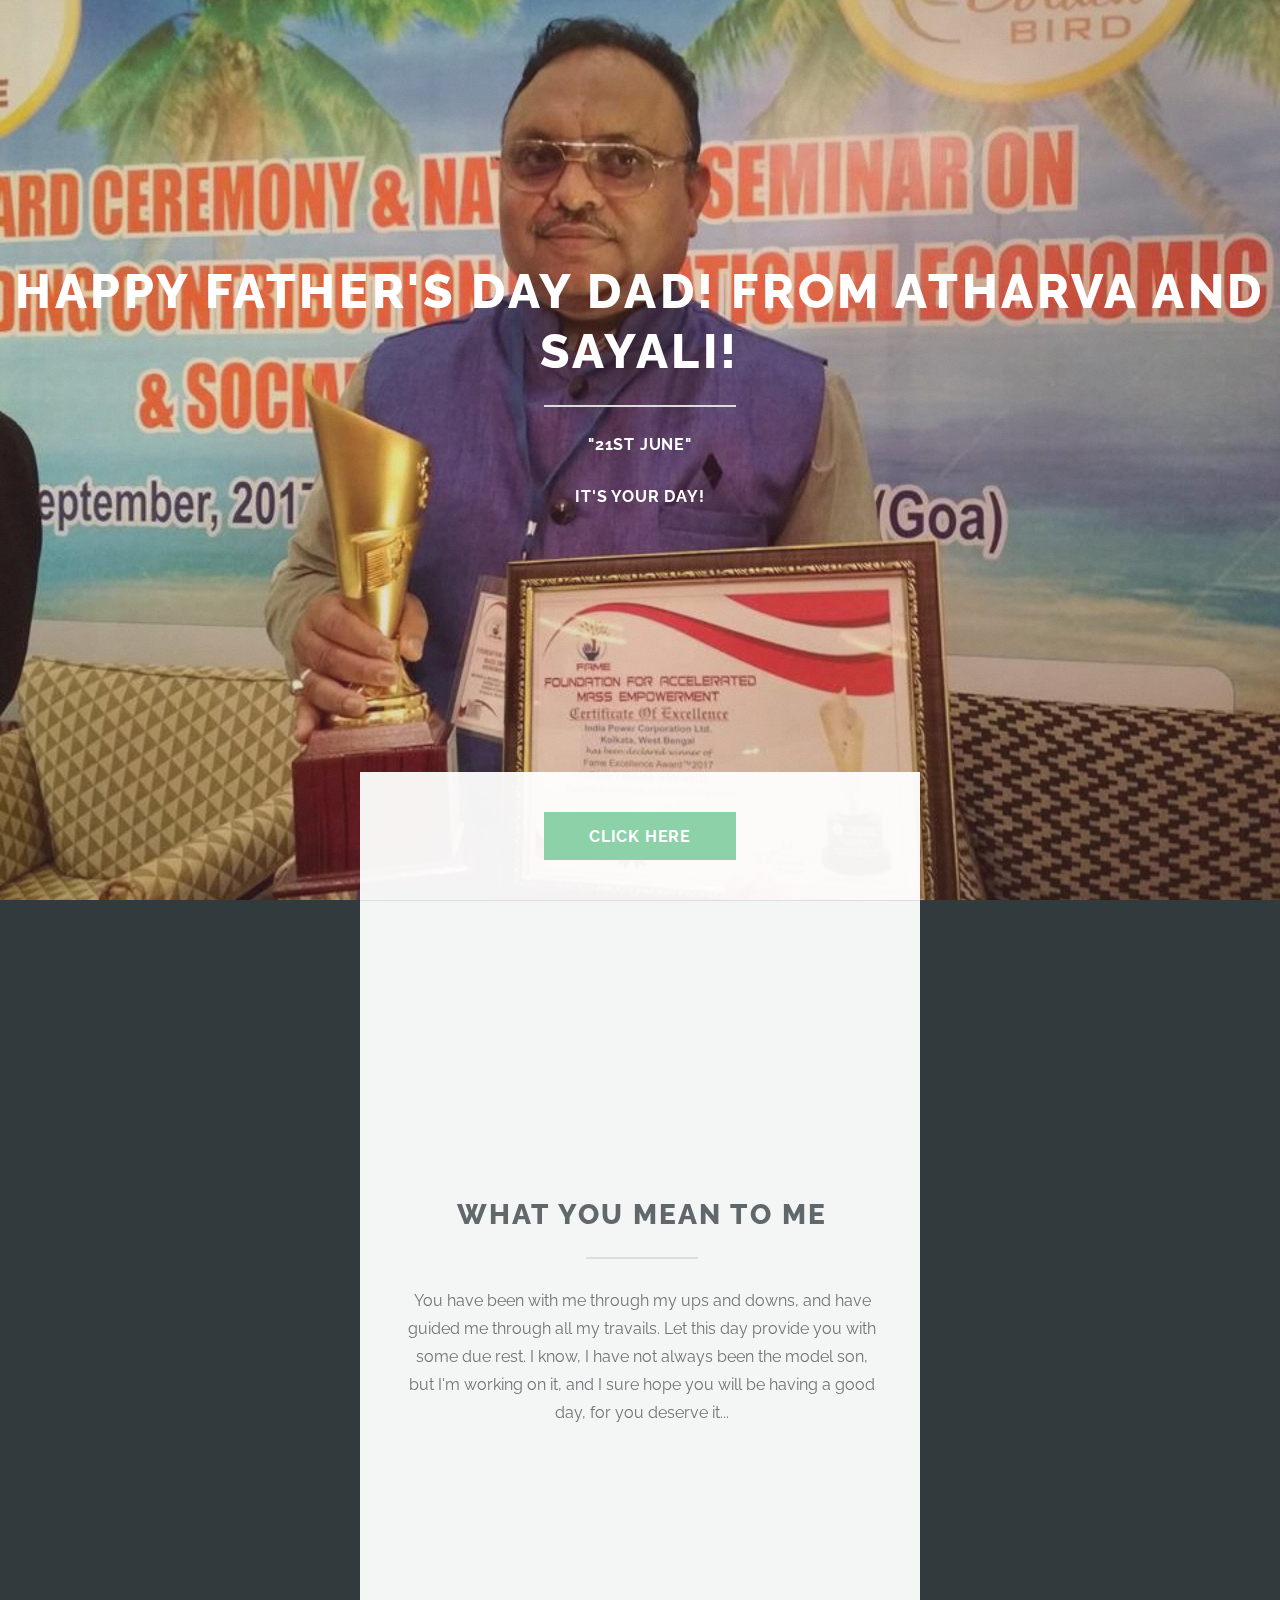
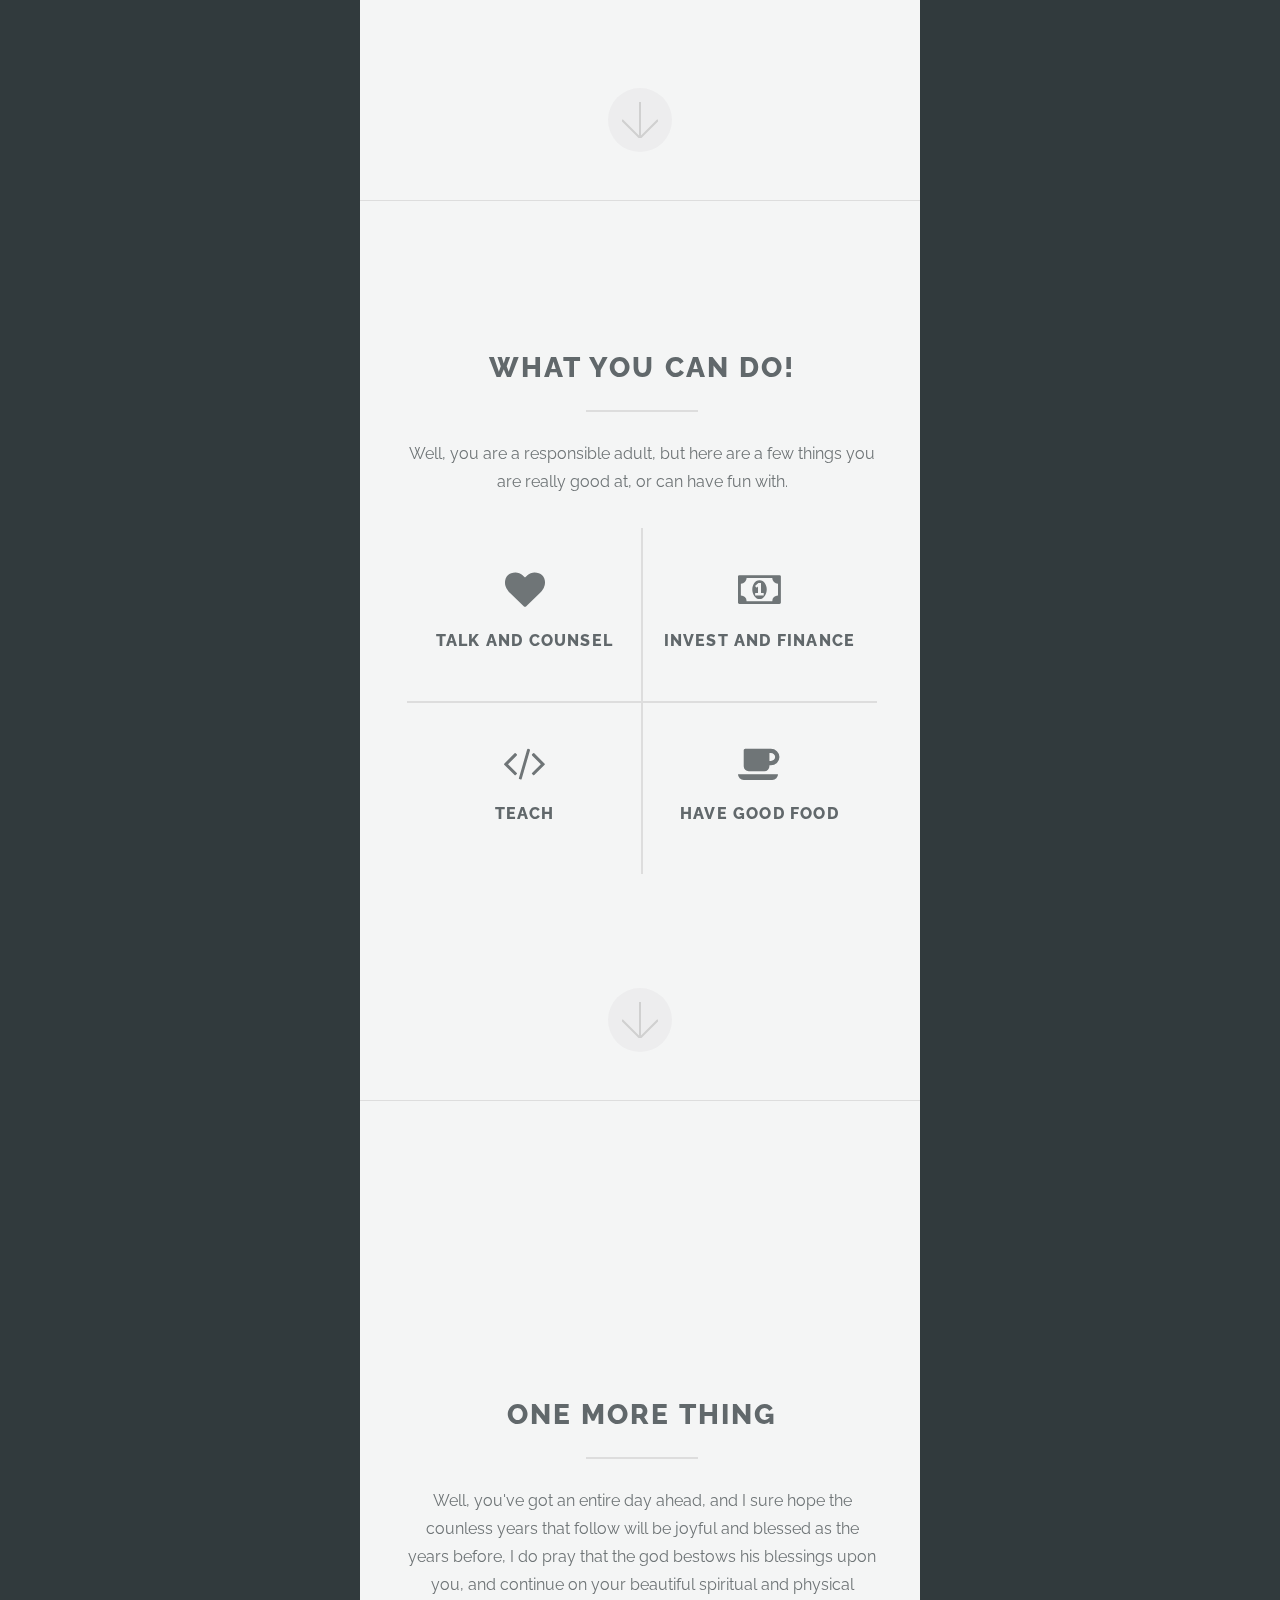
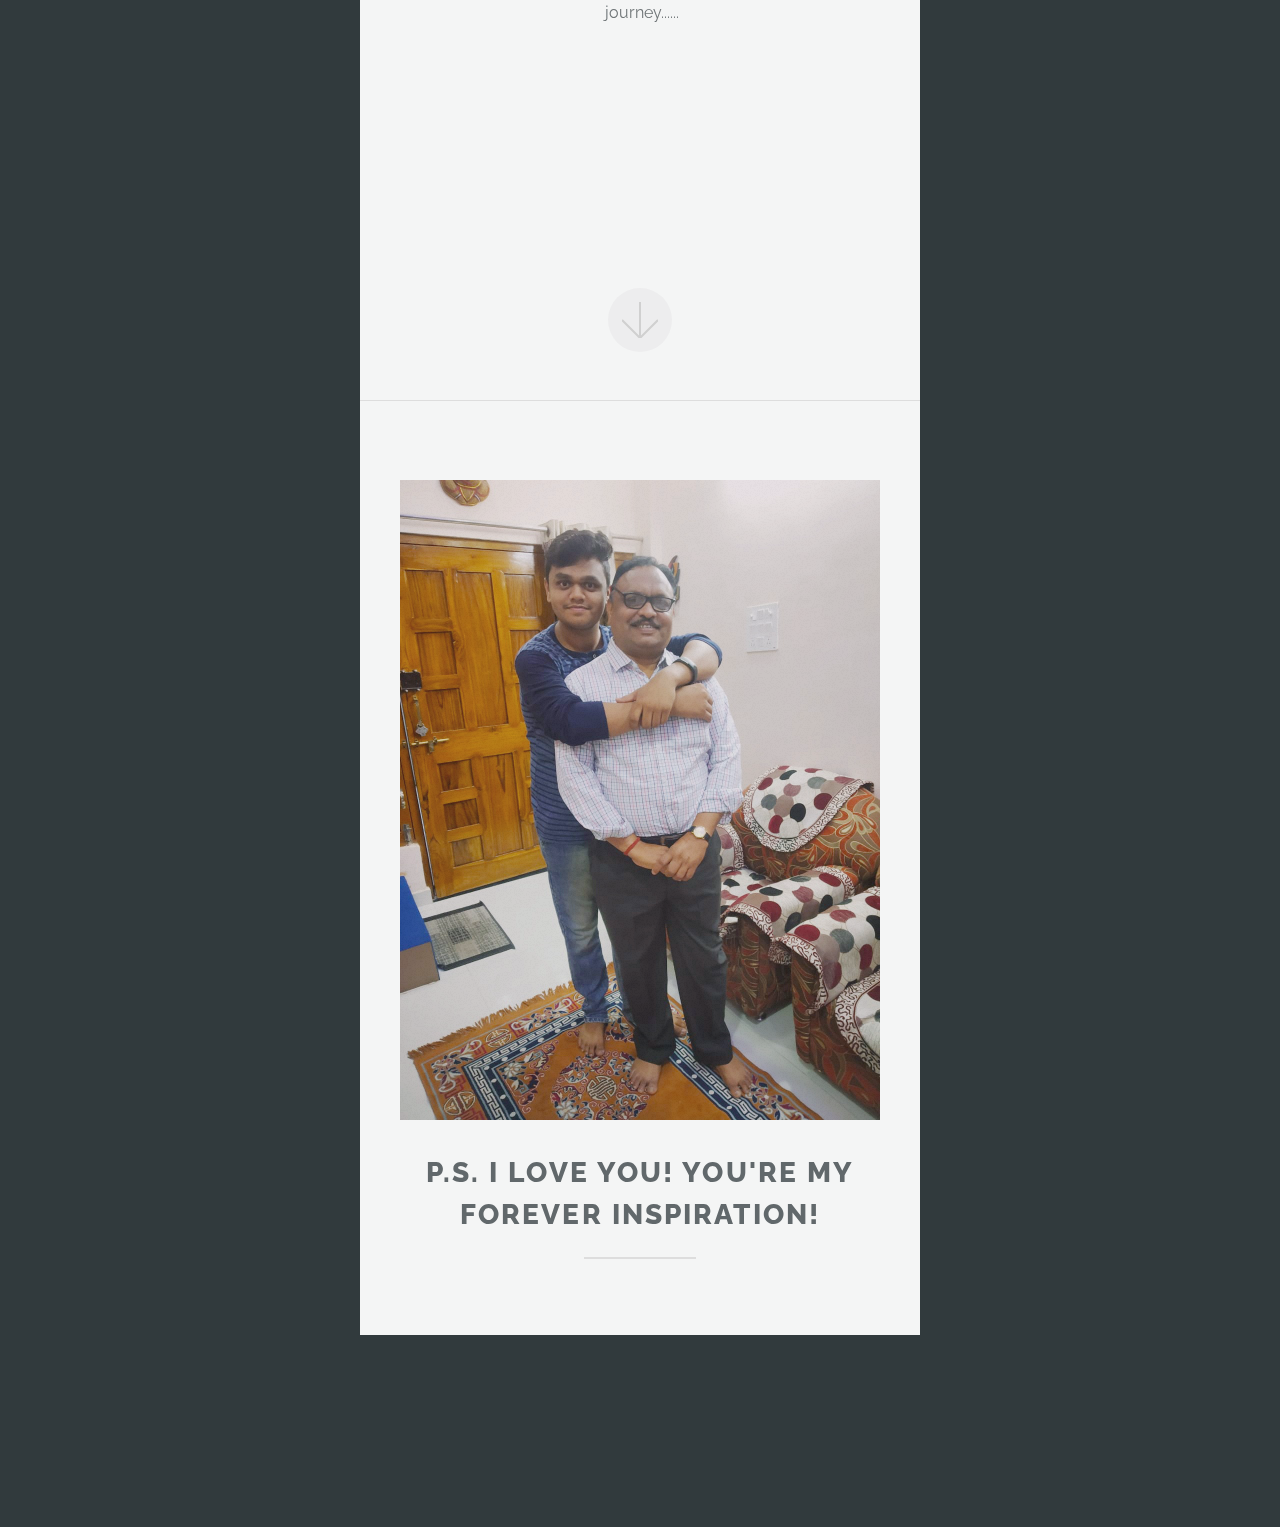
<file: fathers_Day/dads-birthday-master/index.html>
<!DOCTYPE HTML>
<html>
	<head>
		<title>Happy Father's Day Dad </title>
		<meta charset="utf-8" />
		<meta name="viewport" content="width=device-width, initial-scale=1" />
		<!--[if lte IE 8]><script src="assets/js/ie/html5shiv.js"></script><![endif]-->
		<link rel="stylesheet" href="assets/css/main.css" />
		<!--[if lte IE 8]><link rel="stylesheet" href="assets/css/ie8.css" /><![endif]-->
		<!--[if lte IE 9]><link rel="stylesheet" href="assets/css/ie9.css" /><![endif]-->
	</head>
	<body>

		<!-- Header -->
			<section id="header">
				<header class="major">
					<h1>Happy Father's day Dad! FROM Atharva and Sayali!</h1>
                    <p>"21st June"</a></p> 
                    <p>It's your day!</a></p>        
				</header>
				<div class="container">
					<ul class="actions">
						<li><a href="#one" class="button special scrolly">Click Here</a></li>
					</ul>
				</div>
			</section>

		<!-- One -->
			<section id="one" class="main special">
				<div class="container">
					<span class="image fit primary"><img src="img/mom.jpg" alt="" /></span>
					<div class="content">
						<header class="major">
							<h2>What you mean to me</h2>
						</header>
						<p>You have been with me through my ups and downs, and have guided me through all my travails. Let this day provide you with some due rest. I know, I have not always been the model son, but I'm working on it, and I sure hope you will be having a good day, for you deserve it...</p>
					</div>
					<a href="#two" class="goto-next scrolly">Next</a>
				</div>
			</section>

		<!-- Two -->
			<section id="two" class="main special">
				<div class="container">
					<span class="image fit primary"><img src="img/goggle.jpg" alt="" /></span>
					<div class="content">
						<header class="major">
							<h2>What you can do!</h2>
						</header>
						<p>Well, you are a responsible adult, but here are a few things you are really good at, or can have fun with.</p>
						<ul class="icons-grid">
							<li>
								<span class="icon major fa-heart"></span>
								<h3>Talk and Counsel </h3>
							</li>
							<li>
								<span class="icon major fa-money"></span>
								<h3>Invest and Finance</h3>
							</li>
							<li>
								<span class="icon major fa-code"></span>
								<h3>Teach</h3>
							</li>
							<li>
								<span class="icon major fa-coffee"></span>
								<h3>Have good food</h3>
							</li>
						</ul>
					</div>
					<a href="#three" class="goto-next scrolly">Next</a>
				</div>
			</section>

		<!-- Three -->
			<section id="three" class="main special">
				<div class="container">
					<span class="image fit primary"><img src="img/di.jpeg" alt="" /></span>
					<div class="content">
						<header class="major">
							<h2>One more thing</h2>
						</header>
						<p>Well, you've got an entire day ahead, and I sure hope the counless years that follow will be joyful and blessed as the years before, I do pray that the god bestows his blessings upon you, and continue on your beautiful spiritual and physical journey......</p>
					</div>
					<a href="#footer" class="goto-next scrolly">Next</a>
				</div>
			</section>


		<!-- Footer -->
			<section id="footer">
				<div class="container">
<span class="image fit primary"><img src="img/a.jpg" alt="" /></span>
					<header class="major">
						<h2>P.S. I love you! You're my forever inspiration!</h2>

					</header>
					
								</ul>
							</div>
						</div>
					</form>
				</div>
				<footer>
									</footer>
			</section>
			<script src="assets/js/jquery.min.js"></script>
			<script src="assets/js/jquery.scrollex.min.js"></script>
			<script src="assets/js/jquery.scrolly.min.js"></script>
			<script src="assets/js/skel.min.js"></script>
			<script src="assets/js/util.js"></script>
			<script src="assets/js/main.js"></script>

	</body>
</html>
</file>
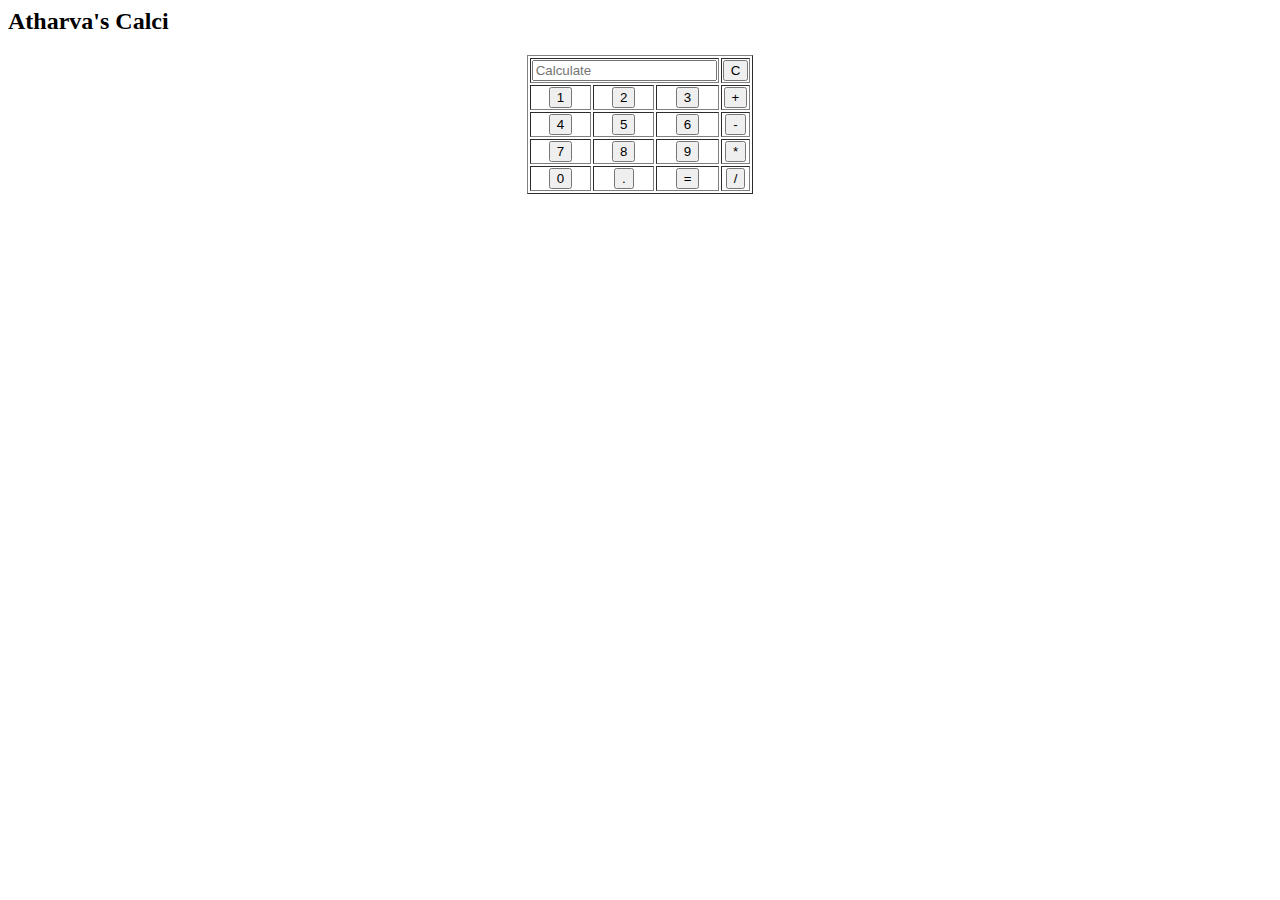
<file: Javascript/Calculator/index.html>
<body>
  <main>
    <div class="title">
    <h2>Atharva's Calci</h2>
    </div>
    <table border="1" style=" text-align: center; margin: 0 auto;">
      <tr>
        <td colspan="3"><input type="text" id="result" placeholder = "Calculate"/></td>
        <td><input type="button" value="C" onclick="clr()" /> </td>
      </tr>
      <tr>
        <td><input type = "button" value = "1" onclick = "dis('1')"/></td>
        <td><input type = "button" value = "2" onclick = "dis('2')"/></td>
        <td><input type = "button" value = "3" onclick = "dis('3')"/></td>
        <td><input type = "button" value = "+" onclick = "dis('+')"/></td>
      </tr>
      <tr>
        <td><input type = "button" value = "4" onclick = "dis('4')"/></td>
        <td><input type = "button" value = "5" onclick = "dis('5')"/></td>
        <td><input type = "button" value = "6" onclick = "dis('6')"/></td>
        <td><input type = "button" value = "-" onclick = "dis('-')"/></td>
      </tr>
      <tr>
        <td><input type = "button" value = "7" onclick = "dis('7')"/></td>
        <td><input type = "button" value = "8" onclick = "dis('8')"/></td>
        <td><input type = "button" value = "9" onclick = "dis('9')"/></td>
        <td><input type = "button" value = "*" onclick = "dis('*')"/></td>
      </tr>
      <tr>
        <td><input type = "button" value = "0" onclick = "dis('0')"/></td>
        <td><input type = "button" value = "." onclick = "dis('.')"/></td>
        <td><input type = "button" value = "=" onclick = "solve()"/></td>
        <td><input type = "button" value = "/" onclick = "dis('/')"/></td>
      </tr>
    </table>
  </main>
</body>
</file>
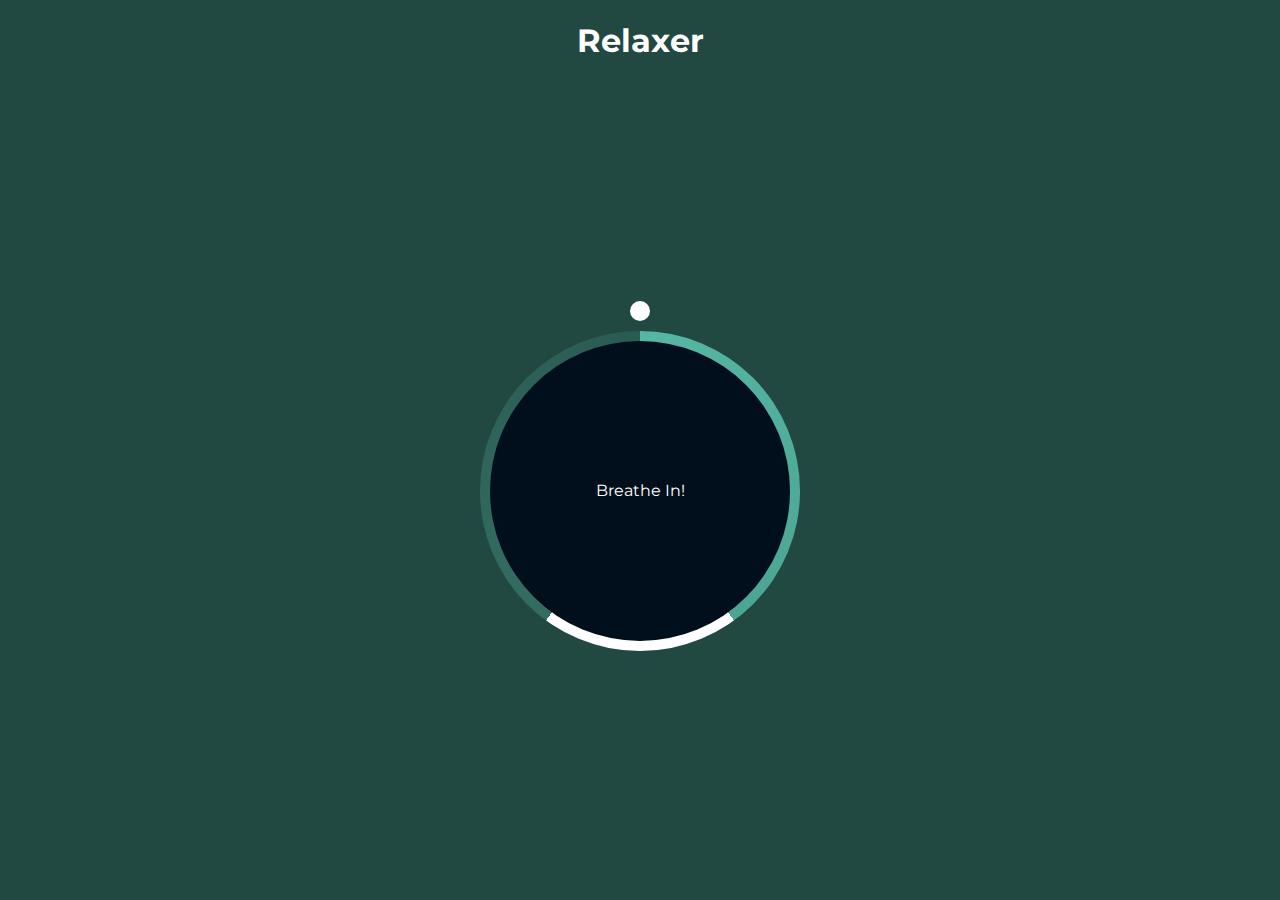
<file: Javascript/Relaxer/index.html>
<!DOCTYPE html>
<html lang="en">
  <head>
    <meta charset="UTF-8" />
    <meta name="viewport" content="width=device-width, initial-scale=1.0" />
    <meta http-equiv="X-UA-Compatible" content="ie=edge" />
    <link rel="stylesheet" href="style.css" />
    <title>Relaxer</title>
  </head>
  <body>
    <h1>Relaxer</h1>

    <div class="container" id="container">
      <div class="circle"></div>

      <p id="text"></p>

      <div class="pointer-container">
        <span class="pointer"></span>
      </div>

      <div class="gradient-circle"></div>
    </div>

    <script src="script.js"></script>
  </body>
</html>
</file>
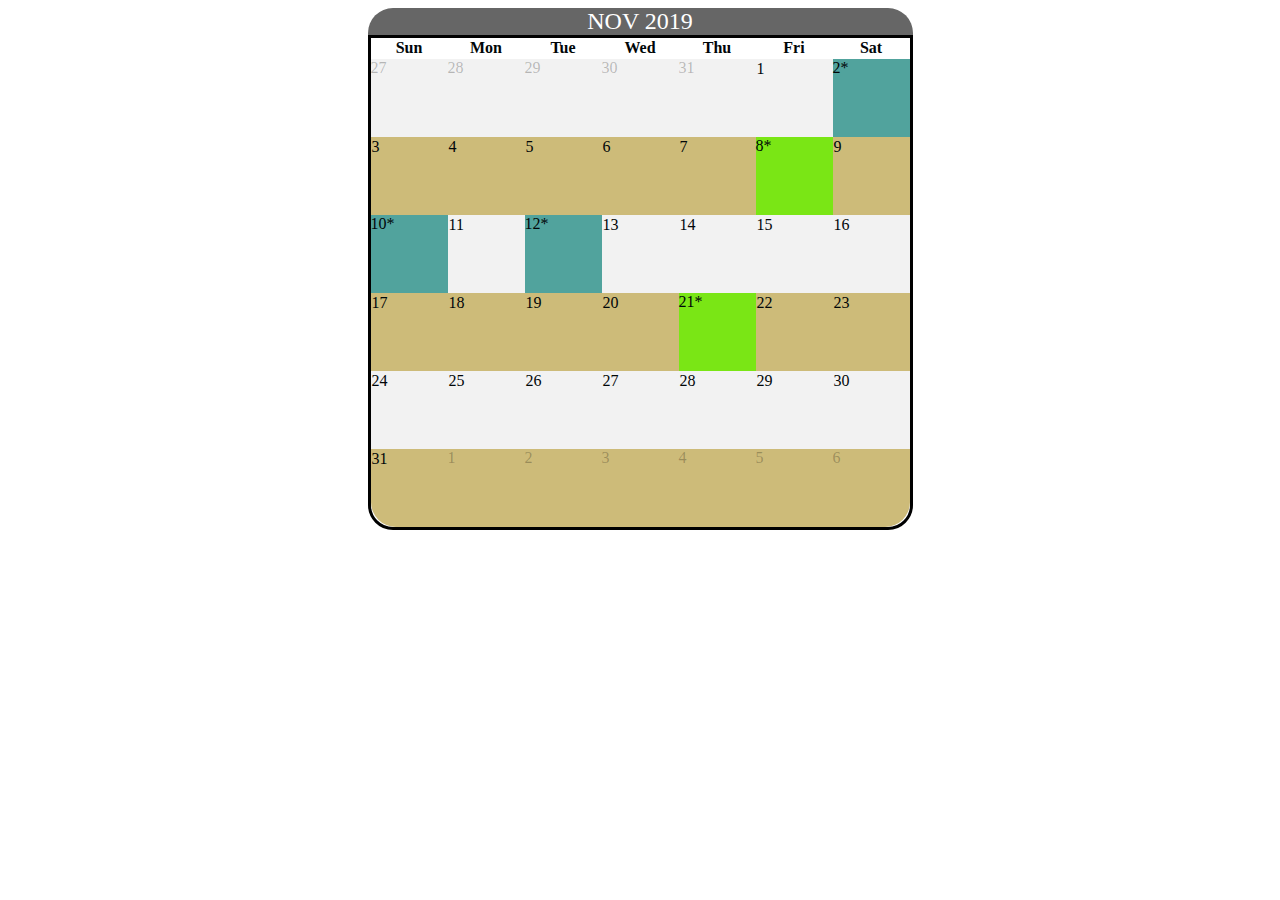
<file: calender_nov2019/calender.html>
<!DOCTYPE html>
<html lang="en">
<head>
  <meta charset="UTF-8">
  <meta name="viewport" content="width=device-width, initial-scale=1.0">
  <title>Calender : November 2019 </title>
  <link rel="stylesheet" href="calender_des.css">
</head>
<body>
  <table class="cal">
    <caption>Nov 2019</caption>
    <thead>
      <tr>
        <th>Sun</th>
        <th>Mon</th>
        <th>Tue</th>
        <th>Wed</th>
        <th>Thu</th>
        <th>Fri</th>
        <th>Sat</th>
      </tr>
    </thead>
    <tbody>
      <tr>
        <td class="old">27</td>
        <td class="old">28</td>
        <td class="old">29</td>
        <td class="old">30</td>
        <td class="old">31</td>
        <td>1</td>
        <td class="Holiday">2*<span>Chath Puja (Surya Shashthi) </span></td>
      </tr>
      <tr>
        <td>3</td>
        <td>4</td>
        <td>5</td>
        <td>6</td>
        <td>7</td>
        <td class="Reminder">8*<span>IBM Conference</span></td>
        <td>9</td>
      </tr>
      <tr>
        <td class="Holiday">10*<span>Id-E-Milad</span></td>
        <td>11</td>
        <td class="Holiday">12*<span>Guru Nanak Jayanti</span></td>
        <td>13</td>
        <td>14</td>
        <td>15</td>
        <td>16</td>
      </tr>
      <tr>
        <td>17</td>
        <td>18</td>
        <td>19</td>
        <td>20</td>
        <td class="Reminder">21*<span>Happy Birthday</span></td>
        <td>22</td>
        <td>23</td>
      </tr>
      <tr>
        <td>24</td>
        <td>25</td>
        <td>26</td>
        <td>27</td>
        <td>28</td>
        <td>29</td>
        <td>30</td>
      </tr>
      <tr>
        <td>31</td>
        <td class="New">1</td>
        <td class="New">2</td>
        <td class="New">3</td>
        <td class="New">4</td>
        <td class="New">5</td>
        <td class="New">6</td>
      </tr>
    </tbody>
  </table>
</body>
</html>
</file>
<file: fathers_Day/dads-birthday-master/assets/css/ie8.css>
/*
	Highlights by HTML5 UP
	html5up.net | @ajlkn
	Free for personal and commercial use under the CCA 3.0 license (html5up.net/license)
*/

/* Basic */

	body, html {
		height: 100%;
	}

	html {
		background: none;
	}

/* List */

	ul.actions li {
		padding: 0 0 0 1em;
	}

		ul.actions li:first-child {
			padding-left: 0;
		}

/* Form */

	input[type="text"],
	input[type="password"],
	input[type="email"],
	select,
	textarea {
		border: solid 2px #dddddd;
		position: relative;
	}

	input[type="text"],
	input[type="password"],
	input[type="email"] {
		line-height: 3em;
	}

	input[type="checkbox"],
	input[type="radio"] {
		font-size: 3em;
	}

		input[type="checkbox"] + label:before,
		input[type="radio"] + label:before {
			display: none;
		}

/* Button */

	input[type="submit"],
	input[type="reset"],
	input[type="button"],
	button,
	.button {
		border: solid 2px #dddddd;
	}

/* Main BG */

	.main-bg {
		z-index: 0;
	}

/* Main */

	.main {
		background-size: cover;
	}

		.main .container {
			background: #fff;
			border-top: solid 1px #dddddd;
			position: relative;
			z-index: 1;
		}

		.main .goto-next {
			text-decoration: none;
		}

			.main .goto-next:before {
				-moz-osx-font-smoothing: grayscale;
				-webkit-font-smoothing: antialiased;
				font-family: FontAwesome;
				font-style: normal;
				font-weight: normal;
				text-transform: none !important;
			}

			.main .goto-next:before {
				color: #dddddd;
				content: '\f063';
				display: block;
				font-size: 2em;
				height: 2em;
				left: 0;
				line-height: 2em;
				position: absolute;
				text-align: center;
				text-indent: 0;
				top: 0;
				width: 2em;
			}

/* Header */

	#header {
		-ms-behavior: url("assets/js/ie/backgroundsize.min.htc");
		background-image: url("../../images/bg.jpg");
		background-size: cover;
		height: 100%;
	}

		#header:after {
			min-height: 100%;
		}

		#header header {
			position: relative;
			z-index: 1;
		}

		#header .container {
			background: #fff;
			z-index: 1;
		}

/* Footer */

	#footer {
		-ms-behavior: url("assets/js/ie/backgroundsize.min.htc");
		background-image: url("../../images/bg.jpg");
		background-size: cover;
	}

		#footer .container {
			background: #fff;
			border-top: solid 1px #dddddd;
			position: relative;
			z-index: 1;
		}
</file>
<file: fathers_Day/dads-birthday-master/assets/css/ie9.css>
/*
	Highlights by HTML5 UP
	html5up.net | @ajlkn
	Free for personal and commercial use under the CCA 3.0 license (html5up.net/license)
*/

/* Loader */

	html body:before, html body:after {
		display: none !important;
	}
</file>
<file: Javascript/Relaxer/style.css>
@import url('https://fonts.googleapis.com/css?family=Montserrat&display=swap');

* {
  box-sizing: border-box;
}

body {
  background: #224941 url('https://github.com/bradtraversy/vanillawebprojects/blob/master/relaxer-app/img/bg.jpg') no-repeat center center/cover;
  color: #fff;
  font-family: 'Montserrat', sans-serif;
  min-height: 100vh;
  overflow: hidden;
  display: flex;
  flex-direction: column;
  align-items: center;
  margin: 0;
}

.container {
  display: flex;
  align-items: center;
  justify-content: center;
  margin: auto;
  height: 300px;
  width: 300px;
  position: relative;
  transform: scale(1);
}

.circle {
  background-color: #010f1c;
  height: 100%;
  width: 100%;
  border-radius: 50%;
  position: absolute;
  top: 0;
  left: 0;
  z-index: -1;
}

.gradient-circle {
  background: conic-gradient(
    #55b7a4 0%,
    #4ca493 40%,
    #fff 40%,
    #fff 60%,
    #336d62 60%,
    #2a5b52 100%
  );
  height: 320px;
  width: 320px;
  z-index: -2;
  border-radius: 50%;
  position: absolute;
  top: -10px;
  left: -10px;
}

.pointer {
  background-color: #fff;
  border-radius: 50%;
  height: 20px;
  width: 20px;
  display: block;
}

.pointer-container {
  position: absolute;
  top: -40px;
  left: 140px;
  width: 20px;
  height: 190px;
  animation: rotate 7.5s linear forwards infinite;
  transform-origin: bottom center;
}

@keyframes rotate {
  from {
    transform: rotate(0deg);
  }

  to {
    transform: rotate(360deg);
  }
}

.container.grow {
  animation: grow 3s linear forwards;
}

@keyframes grow {
  from {
    transform: scale(1);
  }

  to {
    transform: scale(1.2);
  }
}

.container.shrink {
  animation: shrink 3s linear forwards;
}

@keyframes shrink {
  from {
    transform: scale(1.2);
  }

  to {
    transform: scale(1);
  }
}
</file>
<file: calender_nov2019/calender_des.css>
table.cal{
	color:rgb(1, 6, 8);
	border-spacing: 0px;
	border: 3px solid black;
	-webkit-border-radius: 25px 25px 0 0;
  border-radius: 0 0 25px 25px;
  margin: 0 auto;
}

/*Alternate colors between even and odd weeks*/
tr:nth-child(odd) {
	background: #F2F2F2;
}
tr:nth-child(even) {
	background: #CDBB79;
}

/*To curve the bottom, we need to curve the
row and the element.  And each element needs to 
curve a different corner.*/
tr:last-child{
	-webkit-border-radius: 25px 25px 0 0;
	border-radius: 0 0 25px 25px;	
}
tr:last-child>td:first-child {
	-webkit-border-radius: 0 0 0 25px;
	border-radius: 0 0 0 25px;	
}

tr:last-child>td:last-child{
	-webkit-border-radius: 0 0 25px 0;
	border-radius: 0 0 25px 0;	
}

/*Format the caption
Use border-radius for just some corners*/
.cal caption{
	text-transform: uppercase;
	background-color: #666666;
	color:#ffffff;
	font-size: 150%;
	-webkit-border-radius: 25px 25px 0 0;
	border-radius: 25px 25px 0 0;
}

/*Format common heading and element attributes*/
.cal th, .cal td{
	margin: 2px;
	padding-bottom: 2px;
}

/*Format the table headings*/
th{
	text-align: center;
	background: #FFFFFF;
}

/*Set the size and alignment for elements*/
.cal td{
	width:75px;
	height:75px;
	vertical-align:top;

}

/*Format any holidays*/
.Holiday{
	margin:0;
	padding:0;
	background-color: #51A39D;
}

.Reminder{
	margin:0;
	padding:0;
	background-color: rgb(122, 230, 21);
}

/*Use a background image*/
.old , .New{
	padding:0;
	margin: 0;
	background-color: #51A39D;
	color:rgba(0,0,0,.25);
  background: url("https://s3-us-west-2.amazonaws.com/s.cdpn.io/389177/holiday.png") no-repeat;
  border-spacing: 0;
  
  /*This is the code used in the example*/
/*	background: url("../imgs/holiday.png") no-repeat;
*/	
}

/*By default, hide the appointments*/
span{
	display: block;
	text-align: center;
	color: #800000;
	visibility: hidden;
}

/*Show the appointments when the date is clicked on*/
td:active>span{
	visibility:visible;
}
</file>
<file: fathers_Day/dads-birthday-master/assets/css/main.css>
@import url("font-awesome.min.css");
@import url("https://fonts.googleapis.com/css?family=Raleway:400,400italic,700,800");

/*
	Highlights by HTML5 UP
	html5up.net | @ajlkn
	Free for personal and commercial use under the CCA 3.0 license (html5up.net/license)
*/

/* Reset */

	html, body, div, span, applet, object, iframe, h1, h2, h3, h4, h5, h6, p, blockquote, pre, a, abbr, acronym, address, big, cite, code, del, dfn, em, img, ins, kbd, q, s, samp, small, strike, strong, sub, sup, tt, var, b, u, i, center, dl, dt, dd, ol, ul, li, fieldset, form, label, legend, table, caption, tbody, tfoot, thead, tr, th, td, article, aside, canvas, details, embed, figure, figcaption, footer, header, hgroup, menu, nav, output, ruby, section, summary, time, mark, audio, video {
		margin: 0;
		padding: 0;
		border: 0;
		font-size: 100%;
		font: inherit;
		vertical-align: baseline;
	}

	article, aside, details, figcaption, figure, footer, header, hgroup, menu, nav, section {
		display: block;
	}

	body {
		line-height: 1;
	}

	ol, ul {
		list-style: none;
	}

	blockquote, q {
		quotes: none;
	}

	blockquote:before, blockquote:after, q:before, q:after {
		content: '';
		content: none;
	}

	table {
		border-collapse: collapse;
		border-spacing: 0;
	}

	body {
		-webkit-text-size-adjust: none;
	}

/* Box Model */

	*, *:before, *:after {
		-moz-box-sizing: border-box;
		-webkit-box-sizing: border-box;
		box-sizing: border-box;
	}

/* Containers */

	.container {
		margin-left: auto;
		margin-right: auto;
	}

	.container.\31 25\25 {
		width: 100%;
		max-width: 43.75em;
		min-width: 35em;
	}

	.container.\37 5\25 {
		width: 26.25em;
	}

	.container.\35 0\25 {
		width: 17.5em;
	}

	.container.\32 5\25 {
		width: 8.75em;
	}

	.container {
		width: 35em;
	}

	@media screen and (max-width: 1680px) {

		.container.\31 25\25 {
			width: 100%;
			max-width: 43.75em;
			min-width: 35em;
		}

		.container.\37 5\25 {
			width: 26.25em;
		}

		.container.\35 0\25 {
			width: 17.5em;
		}

		.container.\32 5\25 {
			width: 8.75em;
		}

		.container {
			width: 35em;
		}

	}

	@media screen and (max-width: 980px) {

		.container.\31 25\25 {
			width: 100%;
			max-width: 100%;
			min-width: 80%;
		}

		.container.\37 5\25 {
			width: 60%;
		}

		.container.\35 0\25 {
			width: 40%;
		}

		.container.\32 5\25 {
			width: 20%;
		}

		.container {
			width: 80%;
		}

	}

	@media screen and (max-width: 736px) {

		.container.\31 25\25 {
			width: 100%;
			max-width: 100%;
			min-width: 80%;
		}

		.container.\37 5\25 {
			width: 60%;
		}

		.container.\35 0\25 {
			width: 40%;
		}

		.container.\32 5\25 {
			width: 20%;
		}

		.container {
			width: 80%;
		}

	}

	@media screen and (max-width: 480px) {

		.container.\31 25\25 {
			width: 100%;
			max-width: 125%;
			min-width: 100%;
		}

		.container.\37 5\25 {
			width: 75%;
		}

		.container.\35 0\25 {
			width: 50%;
		}

		.container.\32 5\25 {
			width: 25%;
		}

		.container {
			width: 100%;
		}

	}

/* Grid */

	.row {
		border-bottom: solid 1px transparent;
		-moz-box-sizing: border-box;
		-webkit-box-sizing: border-box;
		box-sizing: border-box;
	}

	.row > * {
		float: left;
		-moz-box-sizing: border-box;
		-webkit-box-sizing: border-box;
		box-sizing: border-box;
	}

	.row:after, .row:before {
		content: '';
		display: block;
		clear: both;
		height: 0;
	}

	.row.uniform > * > :first-child {
		margin-top: 0;
	}

	.row.uniform > * > :last-child {
		margin-bottom: 0;
	}

	.row.\30 \25 > * {
		padding: 0 0 0 0em;
	}

	.row.\30 \25 {
		margin: 0 0 -1px 0em;
	}

	.row.uniform.\30 \25 > * {
		padding: 0em 0 0 0em;
	}

	.row.uniform.\30 \25 {
		margin: 0em 0 -1px 0em;
	}

	.row > * {
		padding: 0 0 0 1.5em;
	}

	.row {
		margin: 0 0 -1px -1.5em;
	}

	.row.uniform > * {
		padding: 1.5em 0 0 1.5em;
	}

	.row.uniform {
		margin: -1.5em 0 -1px -1.5em;
	}

	.row.\32 00\25 > * {
		padding: 0 0 0 3em;
	}

	.row.\32 00\25 {
		margin: 0 0 -1px -3em;
	}

	.row.uniform.\32 00\25 > * {
		padding: 3em 0 0 3em;
	}

	.row.uniform.\32 00\25 {
		margin: -3em 0 -1px -3em;
	}

	.row.\31 50\25 > * {
		padding: 0 0 0 2.25em;
	}

	.row.\31 50\25 {
		margin: 0 0 -1px -2.25em;
	}

	.row.uniform.\31 50\25 > * {
		padding: 2.25em 0 0 2.25em;
	}

	.row.uniform.\31 50\25 {
		margin: -2.25em 0 -1px -2.25em;
	}

	.row.\35 0\25 > * {
		padding: 0 0 0 0.75em;
	}

	.row.\35 0\25 {
		margin: 0 0 -1px -0.75em;
	}

	.row.uniform.\35 0\25 > * {
		padding: 0.75em 0 0 0.75em;
	}

	.row.uniform.\35 0\25 {
		margin: -0.75em 0 -1px -0.75em;
	}

	.row.\32 5\25 > * {
		padding: 0 0 0 0.375em;
	}

	.row.\32 5\25 {
		margin: 0 0 -1px -0.375em;
	}

	.row.uniform.\32 5\25 > * {
		padding: 0.375em 0 0 0.375em;
	}

	.row.uniform.\32 5\25 {
		margin: -0.375em 0 -1px -0.375em;
	}

	.\31 2u, .\31 2u\24 {
		width: 100%;
		clear: none;
		margin-left: 0;
	}

	.\31 1u, .\31 1u\24 {
		width: 91.6666666667%;
		clear: none;
		margin-left: 0;
	}

	.\31 0u, .\31 0u\24 {
		width: 83.3333333333%;
		clear: none;
		margin-left: 0;
	}

	.\39 u, .\39 u\24 {
		width: 75%;
		clear: none;
		margin-left: 0;
	}

	.\38 u, .\38 u\24 {
		width: 66.6666666667%;
		clear: none;
		margin-left: 0;
	}

	.\37 u, .\37 u\24 {
		width: 58.3333333333%;
		clear: none;
		margin-left: 0;
	}

	.\36 u, .\36 u\24 {
		width: 50%;
		clear: none;
		margin-left: 0;
	}

	.\35 u, .\35 u\24 {
		width: 41.6666666667%;
		clear: none;
		margin-left: 0;
	}

	.\34 u, .\34 u\24 {
		width: 33.3333333333%;
		clear: none;
		margin-left: 0;
	}

	.\33 u, .\33 u\24 {
		width: 25%;
		clear: none;
		margin-left: 0;
	}

	.\32 u, .\32 u\24 {
		width: 16.6666666667%;
		clear: none;
		margin-left: 0;
	}

	.\31 u, .\31 u\24 {
		width: 8.3333333333%;
		clear: none;
		margin-left: 0;
	}

	.\31 2u\24 + *,
	.\31 1u\24 + *,
	.\31 0u\24 + *,
	.\39 u\24 + *,
	.\38 u\24 + *,
	.\37 u\24 + *,
	.\36 u\24 + *,
	.\35 u\24 + *,
	.\34 u\24 + *,
	.\33 u\24 + *,
	.\32 u\24 + *,
	.\31 u\24 + * {
		clear: left;
	}

	.\-11u {
		margin-left: 91.66667%;
	}

	.\-10u {
		margin-left: 83.33333%;
	}

	.\-9u {
		margin-left: 75%;
	}

	.\-8u {
		margin-left: 66.66667%;
	}

	.\-7u {
		margin-left: 58.33333%;
	}

	.\-6u {
		margin-left: 50%;
	}

	.\-5u {
		margin-left: 41.66667%;
	}

	.\-4u {
		margin-left: 33.33333%;
	}

	.\-3u {
		margin-left: 25%;
	}

	.\-2u {
		margin-left: 16.66667%;
	}

	.\-1u {
		margin-left: 8.33333%;
	}

	@media screen and (max-width: 1680px) {

		.row > * {
			padding: 0 0 0 1.5em;
		}

		.row {
			margin: 0 0 -1px -1.5em;
		}

		.row.uniform > * {
			padding: 1.5em 0 0 1.5em;
		}

		.row.uniform {
			margin: -1.5em 0 -1px -1.5em;
		}

		.row.\32 00\25 > * {
			padding: 0 0 0 3em;
		}

		.row.\32 00\25 {
			margin: 0 0 -1px -3em;
		}

		.row.uniform.\32 00\25 > * {
			padding: 3em 0 0 3em;
		}

		.row.uniform.\32 00\25 {
			margin: -3em 0 -1px -3em;
		}

		.row.\31 50\25 > * {
			padding: 0 0 0 2.25em;
		}

		.row.\31 50\25 {
			margin: 0 0 -1px -2.25em;
		}

		.row.uniform.\31 50\25 > * {
			padding: 2.25em 0 0 2.25em;
		}

		.row.uniform.\31 50\25 {
			margin: -2.25em 0 -1px -2.25em;
		}

		.row.\35 0\25 > * {
			padding: 0 0 0 0.75em;
		}

		.row.\35 0\25 {
			margin: 0 0 -1px -0.75em;
		}

		.row.uniform.\35 0\25 > * {
			padding: 0.75em 0 0 0.75em;
		}

		.row.uniform.\35 0\25 {
			margin: -0.75em 0 -1px -0.75em;
		}

		.row.\32 5\25 > * {
			padding: 0 0 0 0.375em;
		}

		.row.\32 5\25 {
			margin: 0 0 -1px -0.375em;
		}

		.row.uniform.\32 5\25 > * {
			padding: 0.375em 0 0 0.375em;
		}

		.row.uniform.\32 5\25 {
			margin: -0.375em 0 -1px -0.375em;
		}

		.\31 2u\28large\29, .\31 2u\24\28large\29 {
			width: 100%;
			clear: none;
			margin-left: 0;
		}

		.\31 1u\28large\29, .\31 1u\24\28large\29 {
			width: 91.6666666667%;
			clear: none;
			margin-left: 0;
		}

		.\31 0u\28large\29, .\31 0u\24\28large\29 {
			width: 83.3333333333%;
			clear: none;
			margin-left: 0;
		}

		.\39 u\28large\29, .\39 u\24\28large\29 {
			width: 75%;
			clear: none;
			margin-left: 0;
		}

		.\38 u\28large\29, .\38 u\24\28large\29 {
			width: 66.6666666667%;
			clear: none;
			margin-left: 0;
		}

		.\37 u\28large\29, .\37 u\24\28large\29 {
			width: 58.3333333333%;
			clear: none;
			margin-left: 0;
		}

		.\36 u\28large\29, .\36 u\24\28large\29 {
			width: 50%;
			clear: none;
			margin-left: 0;
		}

		.\35 u\28large\29, .\35 u\24\28large\29 {
			width: 41.6666666667%;
			clear: none;
			margin-left: 0;
		}

		.\34 u\28large\29, .\34 u\24\28large\29 {
			width: 33.3333333333%;
			clear: none;
			margin-left: 0;
		}

		.\33 u\28large\29, .\33 u\24\28large\29 {
			width: 25%;
			clear: none;
			margin-left: 0;
		}

		.\32 u\28large\29, .\32 u\24\28large\29 {
			width: 16.6666666667%;
			clear: none;
			margin-left: 0;
		}

		.\31 u\28large\29, .\31 u\24\28large\29 {
			width: 8.3333333333%;
			clear: none;
			margin-left: 0;
		}

		.\31 2u\24\28large\29 + *,
		.\31 1u\24\28large\29 + *,
		.\31 0u\24\28large\29 + *,
		.\39 u\24\28large\29 + *,
		.\38 u\24\28large\29 + *,
		.\37 u\24\28large\29 + *,
		.\36 u\24\28large\29 + *,
		.\35 u\24\28large\29 + *,
		.\34 u\24\28large\29 + *,
		.\33 u\24\28large\29 + *,
		.\32 u\24\28large\29 + *,
		.\31 u\24\28large\29 + * {
			clear: left;
		}

		.\-11u\28large\29 {
			margin-left: 91.66667%;
		}

		.\-10u\28large\29 {
			margin-left: 83.33333%;
		}

		.\-9u\28large\29 {
			margin-left: 75%;
		}

		.\-8u\28large\29 {
			margin-left: 66.66667%;
		}

		.\-7u\28large\29 {
			margin-left: 58.33333%;
		}

		.\-6u\28large\29 {
			margin-left: 50%;
		}

		.\-5u\28large\29 {
			margin-left: 41.66667%;
		}

		.\-4u\28large\29 {
			margin-left: 33.33333%;
		}

		.\-3u\28large\29 {
			margin-left: 25%;
		}

		.\-2u\28large\29 {
			margin-left: 16.66667%;
		}

		.\-1u\28large\29 {
			margin-left: 8.33333%;
		}

	}

	@media screen and (max-width: 980px) {

		.row > * {
			padding: 0 0 0 1.5em;
		}

		.row {
			margin: 0 0 -1px -1.5em;
		}

		.row.uniform > * {
			padding: 1.5em 0 0 1.5em;
		}

		.row.uniform {
			margin: -1.5em 0 -1px -1.5em;
		}

		.row.\32 00\25 > * {
			padding: 0 0 0 3em;
		}

		.row.\32 00\25 {
			margin: 0 0 -1px -3em;
		}

		.row.uniform.\32 00\25 > * {
			padding: 3em 0 0 3em;
		}

		.row.uniform.\32 00\25 {
			margin: -3em 0 -1px -3em;
		}

		.row.\31 50\25 > * {
			padding: 0 0 0 2.25em;
		}

		.row.\31 50\25 {
			margin: 0 0 -1px -2.25em;
		}

		.row.uniform.\31 50\25 > * {
			padding: 2.25em 0 0 2.25em;
		}

		.row.uniform.\31 50\25 {
			margin: -2.25em 0 -1px -2.25em;
		}

		.row.\35 0\25 > * {
			padding: 0 0 0 0.75em;
		}

		.row.\35 0\25 {
			margin: 0 0 -1px -0.75em;
		}

		.row.uniform.\35 0\25 > * {
			padding: 0.75em 0 0 0.75em;
		}

		.row.uniform.\35 0\25 {
			margin: -0.75em 0 -1px -0.75em;
		}

		.row.\32 5\25 > * {
			padding: 0 0 0 0.375em;
		}

		.row.\32 5\25 {
			margin: 0 0 -1px -0.375em;
		}

		.row.uniform.\32 5\25 > * {
			padding: 0.375em 0 0 0.375em;
		}

		.row.uniform.\32 5\25 {
			margin: -0.375em 0 -1px -0.375em;
		}

		.\31 2u\28medium\29, .\31 2u\24\28medium\29 {
			width: 100%;
			clear: none;
			margin-left: 0;
		}

		.\31 1u\28medium\29, .\31 1u\24\28medium\29 {
			width: 91.6666666667%;
			clear: none;
			margin-left: 0;
		}

		.\31 0u\28medium\29, .\31 0u\24\28medium\29 {
			width: 83.3333333333%;
			clear: none;
			margin-left: 0;
		}

		.\39 u\28medium\29, .\39 u\24\28medium\29 {
			width: 75%;
			clear: none;
			margin-left: 0;
		}

		.\38 u\28medium\29, .\38 u\24\28medium\29 {
			width: 66.6666666667%;
			clear: none;
			margin-left: 0;
		}

		.\37 u\28medium\29, .\37 u\24\28medium\29 {
			width: 58.3333333333%;
			clear: none;
			margin-left: 0;
		}

		.\36 u\28medium\29, .\36 u\24\28medium\29 {
			width: 50%;
			clear: none;
			margin-left: 0;
		}

		.\35 u\28medium\29, .\35 u\24\28medium\29 {
			width: 41.6666666667%;
			clear: none;
			margin-left: 0;
		}

		.\34 u\28medium\29, .\34 u\24\28medium\29 {
			width: 33.3333333333%;
			clear: none;
			margin-left: 0;
		}

		.\33 u\28medium\29, .\33 u\24\28medium\29 {
			width: 25%;
			clear: none;
			margin-left: 0;
		}

		.\32 u\28medium\29, .\32 u\24\28medium\29 {
			width: 16.6666666667%;
			clear: none;
			margin-left: 0;
		}

		.\31 u\28medium\29, .\31 u\24\28medium\29 {
			width: 8.3333333333%;
			clear: none;
			margin-left: 0;
		}

		.\31 2u\24\28medium\29 + *,
		.\31 1u\24\28medium\29 + *,
		.\31 0u\24\28medium\29 + *,
		.\39 u\24\28medium\29 + *,
		.\38 u\24\28medium\29 + *,
		.\37 u\24\28medium\29 + *,
		.\36 u\24\28medium\29 + *,
		.\35 u\24\28medium\29 + *,
		.\34 u\24\28medium\29 + *,
		.\33 u\24\28medium\29 + *,
		.\32 u\24\28medium\29 + *,
		.\31 u\24\28medium\29 + * {
			clear: left;
		}

		.\-11u\28medium\29 {
			margin-left: 91.66667%;
		}

		.\-10u\28medium\29 {
			margin-left: 83.33333%;
		}

		.\-9u\28medium\29 {
			margin-left: 75%;
		}

		.\-8u\28medium\29 {
			margin-left: 66.66667%;
		}

		.\-7u\28medium\29 {
			margin-left: 58.33333%;
		}

		.\-6u\28medium\29 {
			margin-left: 50%;
		}

		.\-5u\28medium\29 {
			margin-left: 41.66667%;
		}

		.\-4u\28medium\29 {
			margin-left: 33.33333%;
		}

		.\-3u\28medium\29 {
			margin-left: 25%;
		}

		.\-2u\28medium\29 {
			margin-left: 16.66667%;
		}

		.\-1u\28medium\29 {
			margin-left: 8.33333%;
		}

	}

	@media screen and (max-width: 736px) {

		.row > * {
			padding: 0 0 0 1em;
		}

		.row {
			margin: 0 0 -1px -1em;
		}

		.row.uniform > * {
			padding: 1em 0 0 1em;
		}

		.row.uniform {
			margin: -1em 0 -1px -1em;
		}

		.row.\32 00\25 > * {
			padding: 0 0 0 2em;
		}

		.row.\32 00\25 {
			margin: 0 0 -1px -2em;
		}

		.row.uniform.\32 00\25 > * {
			padding: 2em 0 0 2em;
		}

		.row.uniform.\32 00\25 {
			margin: -2em 0 -1px -2em;
		}

		.row.\31 50\25 > * {
			padding: 0 0 0 1.5em;
		}

		.row.\31 50\25 {
			margin: 0 0 -1px -1.5em;
		}

		.row.uniform.\31 50\25 > * {
			padding: 1.5em 0 0 1.5em;
		}

		.row.uniform.\31 50\25 {
			margin: -1.5em 0 -1px -1.5em;
		}

		.row.\35 0\25 > * {
			padding: 0 0 0 0.5em;
		}

		.row.\35 0\25 {
			margin: 0 0 -1px -0.5em;
		}

		.row.uniform.\35 0\25 > * {
			padding: 0.5em 0 0 0.5em;
		}

		.row.uniform.\35 0\25 {
			margin: -0.5em 0 -1px -0.5em;
		}

		.row.\32 5\25 > * {
			padding: 0 0 0 0.25em;
		}

		.row.\32 5\25 {
			margin: 0 0 -1px -0.25em;
		}

		.row.uniform.\32 5\25 > * {
			padding: 0.25em 0 0 0.25em;
		}

		.row.uniform.\32 5\25 {
			margin: -0.25em 0 -1px -0.25em;
		}

		.\31 2u\28small\29, .\31 2u\24\28small\29 {
			width: 100%;
			clear: none;
			margin-left: 0;
		}

		.\31 1u\28small\29, .\31 1u\24\28small\29 {
			width: 91.6666666667%;
			clear: none;
			margin-left: 0;
		}

		.\31 0u\28small\29, .\31 0u\24\28small\29 {
			width: 83.3333333333%;
			clear: none;
			margin-left: 0;
		}

		.\39 u\28small\29, .\39 u\24\28small\29 {
			width: 75%;
			clear: none;
			margin-left: 0;
		}

		.\38 u\28small\29, .\38 u\24\28small\29 {
			width: 66.6666666667%;
			clear: none;
			margin-left: 0;
		}

		.\37 u\28small\29, .\37 u\24\28small\29 {
			width: 58.3333333333%;
			clear: none;
			margin-left: 0;
		}

		.\36 u\28small\29, .\36 u\24\28small\29 {
			width: 50%;
			clear: none;
			margin-left: 0;
		}

		.\35 u\28small\29, .\35 u\24\28small\29 {
			width: 41.6666666667%;
			clear: none;
			margin-left: 0;
		}

		.\34 u\28small\29, .\34 u\24\28small\29 {
			width: 33.3333333333%;
			clear: none;
			margin-left: 0;
		}

		.\33 u\28small\29, .\33 u\24\28small\29 {
			width: 25%;
			clear: none;
			margin-left: 0;
		}

		.\32 u\28small\29, .\32 u\24\28small\29 {
			width: 16.6666666667%;
			clear: none;
			margin-left: 0;
		}

		.\31 u\28small\29, .\31 u\24\28small\29 {
			width: 8.3333333333%;
			clear: none;
			margin-left: 0;
		}

		.\31 2u\24\28small\29 + *,
		.\31 1u\24\28small\29 + *,
		.\31 0u\24\28small\29 + *,
		.\39 u\24\28small\29 + *,
		.\38 u\24\28small\29 + *,
		.\37 u\24\28small\29 + *,
		.\36 u\24\28small\29 + *,
		.\35 u\24\28small\29 + *,
		.\34 u\24\28small\29 + *,
		.\33 u\24\28small\29 + *,
		.\32 u\24\28small\29 + *,
		.\31 u\24\28small\29 + * {
			clear: left;
		}

		.\-11u\28small\29 {
			margin-left: 91.66667%;
		}

		.\-10u\28small\29 {
			margin-left: 83.33333%;
		}

		.\-9u\28small\29 {
			margin-left: 75%;
		}

		.\-8u\28small\29 {
			margin-left: 66.66667%;
		}

		.\-7u\28small\29 {
			margin-left: 58.33333%;
		}

		.\-6u\28small\29 {
			margin-left: 50%;
		}

		.\-5u\28small\29 {
			margin-left: 41.66667%;
		}

		.\-4u\28small\29 {
			margin-left: 33.33333%;
		}

		.\-3u\28small\29 {
			margin-left: 25%;
		}

		.\-2u\28small\29 {
			margin-left: 16.66667%;
		}

		.\-1u\28small\29 {
			margin-left: 8.33333%;
		}

	}

	@media screen and (max-width: 480px) {

		.row > * {
			padding: 0 0 0 1em;
		}

		.row {
			margin: 0 0 -1px -1em;
		}

		.row.uniform > * {
			padding: 1em 0 0 1em;
		}

		.row.uniform {
			margin: -1em 0 -1px -1em;
		}

		.row.\32 00\25 > * {
			padding: 0 0 0 2em;
		}

		.row.\32 00\25 {
			margin: 0 0 -1px -2em;
		}

		.row.uniform.\32 00\25 > * {
			padding: 2em 0 0 2em;
		}

		.row.uniform.\32 00\25 {
			margin: -2em 0 -1px -2em;
		}

		.row.\31 50\25 > * {
			padding: 0 0 0 1.5em;
		}

		.row.\31 50\25 {
			margin: 0 0 -1px -1.5em;
		}

		.row.uniform.\31 50\25 > * {
			padding: 1.5em 0 0 1.5em;
		}

		.row.uniform.\31 50\25 {
			margin: -1.5em 0 -1px -1.5em;
		}

		.row.\35 0\25 > * {
			padding: 0 0 0 0.5em;
		}

		.row.\35 0\25 {
			margin: 0 0 -1px -0.5em;
		}

		.row.uniform.\35 0\25 > * {
			padding: 0.5em 0 0 0.5em;
		}

		.row.uniform.\35 0\25 {
			margin: -0.5em 0 -1px -0.5em;
		}

		.row.\32 5\25 > * {
			padding: 0 0 0 0.25em;
		}

		.row.\32 5\25 {
			margin: 0 0 -1px -0.25em;
		}

		.row.uniform.\32 5\25 > * {
			padding: 0.25em 0 0 0.25em;
		}

		.row.uniform.\32 5\25 {
			margin: -0.25em 0 -1px -0.25em;
		}

		.\31 2u\28xsmall\29, .\31 2u\24\28xsmall\29 {
			width: 100%;
			clear: none;
			margin-left: 0;
		}

		.\31 1u\28xsmall\29, .\31 1u\24\28xsmall\29 {
			width: 91.6666666667%;
			clear: none;
			margin-left: 0;
		}

		.\31 0u\28xsmall\29, .\31 0u\24\28xsmall\29 {
			width: 83.3333333333%;
			clear: none;
			margin-left: 0;
		}

		.\39 u\28xsmall\29, .\39 u\24\28xsmall\29 {
			width: 75%;
			clear: none;
			margin-left: 0;
		}

		.\38 u\28xsmall\29, .\38 u\24\28xsmall\29 {
			width: 66.6666666667%;
			clear: none;
			margin-left: 0;
		}

		.\37 u\28xsmall\29, .\37 u\24\28xsmall\29 {
			width: 58.3333333333%;
			clear: none;
			margin-left: 0;
		}

		.\36 u\28xsmall\29, .\36 u\24\28xsmall\29 {
			width: 50%;
			clear: none;
			margin-left: 0;
		}

		.\35 u\28xsmall\29, .\35 u\24\28xsmall\29 {
			width: 41.6666666667%;
			clear: none;
			margin-left: 0;
		}

		.\34 u\28xsmall\29, .\34 u\24\28xsmall\29 {
			width: 33.3333333333%;
			clear: none;
			margin-left: 0;
		}

		.\33 u\28xsmall\29, .\33 u\24\28xsmall\29 {
			width: 25%;
			clear: none;
			margin-left: 0;
		}

		.\32 u\28xsmall\29, .\32 u\24\28xsmall\29 {
			width: 16.6666666667%;
			clear: none;
			margin-left: 0;
		}

		.\31 u\28xsmall\29, .\31 u\24\28xsmall\29 {
			width: 8.3333333333%;
			clear: none;
			margin-left: 0;
		}

		.\31 2u\24\28xsmall\29 + *,
		.\31 1u\24\28xsmall\29 + *,
		.\31 0u\24\28xsmall\29 + *,
		.\39 u\24\28xsmall\29 + *,
		.\38 u\24\28xsmall\29 + *,
		.\37 u\24\28xsmall\29 + *,
		.\36 u\24\28xsmall\29 + *,
		.\35 u\24\28xsmall\29 + *,
		.\34 u\24\28xsmall\29 + *,
		.\33 u\24\28xsmall\29 + *,
		.\32 u\24\28xsmall\29 + *,
		.\31 u\24\28xsmall\29 + * {
			clear: left;
		}

		.\-11u\28xsmall\29 {
			margin-left: 91.66667%;
		}

		.\-10u\28xsmall\29 {
			margin-left: 83.33333%;
		}

		.\-9u\28xsmall\29 {
			margin-left: 75%;
		}

		.\-8u\28xsmall\29 {
			margin-left: 66.66667%;
		}

		.\-7u\28xsmall\29 {
			margin-left: 58.33333%;
		}

		.\-6u\28xsmall\29 {
			margin-left: 50%;
		}

		.\-5u\28xsmall\29 {
			margin-left: 41.66667%;
		}

		.\-4u\28xsmall\29 {
			margin-left: 33.33333%;
		}

		.\-3u\28xsmall\29 {
			margin-left: 25%;
		}

		.\-2u\28xsmall\29 {
			margin-left: 16.66667%;
		}

		.\-1u\28xsmall\29 {
			margin-left: 8.33333%;
		}

	}

/* Basic */

	html {
		background-color: #313a3d;
		background-attachment: fixed,						fixed;
		background-image: url("images/overlay.png"), url("../../img/award.jpg");
		background-position: top left,					center center;
		background-repeat: repeat,						none;
		background-size: auto,						cover;
	}

	html.is-loading body *, html.is-loading body *:before, html.is-loading body *:after {
		-moz-animation: none !important;
		-webkit-animation: none !important;
		-ms-animation: none !important;
		animation: none !important;
		-moz-transition: none !important;
		-webkit-transition: none !important;
		-ms-transition: none !important;
		transition: none !important;
	}

	html.is-touch {
		height: 100vh;
		overflow: hidden;
	}

		html.is-touch #wrapper {
			-webkit-backface-visibility: hidden;
			-webkit-overflow-scrolling: touch;
			-webkit-transform: translate3d(0, 0, 0);
			height: 100vh;
			overflow: auto;
		}

	body, input, select, textarea {
		color: #6f7577;
		font-family: "Raleway", "Helvetica", sans-serif;
		font-size: 15pt;
		font-weight: 400;
		line-height: 1.75em;
	}

	a {
		-moz-transition: color 0.2s ease-in-out, border-bottom-color 0.2s ease-in-out;
		-webkit-transition: color 0.2s ease-in-out, border-bottom-color 0.2s ease-in-out;
		-ms-transition: color 0.2s ease-in-out, border-bottom-color 0.2s ease-in-out;
		transition: color 0.2s ease-in-out, border-bottom-color 0.2s ease-in-out;
		border-bottom: dotted 1px;
		color: #8cd1a8;
		text-decoration: none;
	}

		a:hover {
			border-bottom-color: transparent !important;
			color: #8cd1a8 !important;
			text-decoration: none;
		}

	strong, b {
		color: #61686b;
		font-weight: 700;
	}

	em, i {
		font-style: italic;
	}

	p {
		margin: 0 0 2em 0;
	}

	h1, h2, h3, h4, h5, h6 {
		color: #61686b;
		font-weight: 800;
		letter-spacing: 0.075em;
		line-height: 1em;
		margin: 0 0 1em 0;
		text-transform: uppercase;
	}

		h1 a, h2 a, h3 a, h4 a, h5 a, h6 a {
			color: inherit;
			text-decoration: none;
		}

	h2 {
		font-size: 1.75em;
		line-height: 1.5em;
	}

	h3 {
		font-size: 1em;
		line-height: 1.5em;
	}

	h4 {
		font-size: 0.9em;
		line-height: 1.5em;
	}

	h5 {
		font-size: 0.8em;
		line-height: 1.5em;
	}

	h6 {
		font-size: 0.7em;
		line-height: 1.5em;
	}

	sub {
		font-size: 0.8em;
		position: relative;
		top: 0.5em;
	}

	sup {
		font-size: 0.8em;
		position: relative;
		top: -0.5em;
	}

	hr {
		border: 0;
		border-bottom: solid 1px #dddddd;
		margin: 2em 0;
	}

		hr.major {
			margin: 3em 0;
		}

	blockquote {
		border-left: solid 6px #dddddd;
		font-style: italic;
		margin: 0 0 2em 0;
		padding: 0.5em 0 0.5em 1.5em;
	}

	code {
		background: rgba(144, 144, 144, 0.075);
		font-family: "Courier New", monospace;
		font-size: 0.9em;
		margin: 0 0.25em;
		padding: 0.25em 0.65em;
	}

	pre {
		-webkit-overflow-scrolling: touch;
		font-family: "Courier New", monospace;
		font-size: 0.9em;
		margin: 0 0 2em 0;
	}

		pre code {
			display: block;
			line-height: 1.75em;
			padding: 1em 1.5em;
			overflow-x: auto;
		}

	.align-left {
		text-align: left;
	}

	.align-center {
		text-align: center;
	}

	.align-right {
		text-align: right;
	}

/* Loader */

	@-moz-keyframes spinner-show {
		0% {
			opacity: 0;
		}

		100% {
			opacity: 1;
		}
	}

	@-webkit-keyframes spinner-show {
		0% {
			opacity: 0;
		}

		100% {
			opacity: 1;
		}
	}

	@-ms-keyframes spinner-show {
		0% {
			opacity: 0;
		}

		100% {
			opacity: 1;
		}
	}

	@keyframes spinner-show {
		0% {
			opacity: 0;
		}

		100% {
			opacity: 1;
		}
	}

	@-moz-keyframes spinner-hide {
		0% {
			color: #454d50;
			z-index: 10001;
			-moz-transform: scale(1) rotate(0deg);
			-webkit-transform: scale(1) rotate(0deg);
			-ms-transform: scale(1) rotate(0deg);
			transform: scale(1) rotate(0deg);
		}

		99% {
			color: #313a3d;
			z-index: 10001;
			-moz-transform: scale(0.5) rotate(360deg);
			-webkit-transform: scale(0.5) rotate(360deg);
			-ms-transform: scale(0.5) rotate(360deg);
			transform: scale(0.5) rotate(360deg);
		}

		100% {
			color: #313a3d;
			z-index: -1;
			-moz-transform: scale(0) rotate(360deg);
			-webkit-transform: scale(0) rotate(360deg);
			-ms-transform: scale(0) rotate(360deg);
			transform: scale(0) rotate(360deg);
		}
	}

	@-webkit-keyframes spinner-hide {
		0% {
			color: #454d50;
			z-index: 10001;
			-moz-transform: scale(1) rotate(0deg);
			-webkit-transform: scale(1) rotate(0deg);
			-ms-transform: scale(1) rotate(0deg);
			transform: scale(1) rotate(0deg);
		}

		99% {
			color: #313a3d;
			z-index: 10001;
			-moz-transform: scale(0.5) rotate(360deg);
			-webkit-transform: scale(0.5) rotate(360deg);
			-ms-transform: scale(0.5) rotate(360deg);
			transform: scale(0.5) rotate(360deg);
		}

		100% {
			color: #313a3d;
			z-index: -1;
			-moz-transform: scale(0) rotate(360deg);
			-webkit-transform: scale(0) rotate(360deg);
			-ms-transform: scale(0) rotate(360deg);
			transform: scale(0) rotate(360deg);
		}
	}

	@-ms-keyframes spinner-hide {
		0% {
			color: #454d50;
			z-index: 10001;
			-moz-transform: scale(1) rotate(0deg);
			-webkit-transform: scale(1) rotate(0deg);
			-ms-transform: scale(1) rotate(0deg);
			transform: scale(1) rotate(0deg);
		}

		99% {
			color: #313a3d;
			z-index: 10001;
			-moz-transform: scale(0.5) rotate(360deg);
			-webkit-transform: scale(0.5) rotate(360deg);
			-ms-transform: scale(0.5) rotate(360deg);
			transform: scale(0.5) rotate(360deg);
		}

		100% {
			color: #313a3d;
			z-index: -1;
			-moz-transform: scale(0) rotate(360deg);
			-webkit-transform: scale(0) rotate(360deg);
			-ms-transform: scale(0) rotate(360deg);
			transform: scale(0) rotate(360deg);
		}
	}

	@keyframes spinner-hide {
		0% {
			color: #454d50;
			z-index: 10001;
			-moz-transform: scale(1) rotate(0deg);
			-webkit-transform: scale(1) rotate(0deg);
			-ms-transform: scale(1) rotate(0deg);
			transform: scale(1) rotate(0deg);
		}

		99% {
			color: #313a3d;
			z-index: 10001;
			-moz-transform: scale(0.5) rotate(360deg);
			-webkit-transform: scale(0.5) rotate(360deg);
			-ms-transform: scale(0.5) rotate(360deg);
			transform: scale(0.5) rotate(360deg);
		}

		100% {
			color: #313a3d;
			z-index: -1;
			-moz-transform: scale(0) rotate(360deg);
			-webkit-transform: scale(0) rotate(360deg);
			-ms-transform: scale(0) rotate(360deg);
			transform: scale(0) rotate(360deg);
		}
	}

	@-moz-keyframes spinner-rotate {
		0% {
			-moz-transform: scale(1) rotate(0deg);
			-webkit-transform: scale(1) rotate(0deg);
			-ms-transform: scale(1) rotate(0deg);
			transform: scale(1) rotate(0deg);
		}

		100% {
			-moz-transform: scale(1) rotate(360deg);
			-webkit-transform: scale(1) rotate(360deg);
			-ms-transform: scale(1) rotate(360deg);
			transform: scale(1) rotate(360deg);
		}
	}

	@-webkit-keyframes spinner-rotate {
		0% {
			-moz-transform: scale(1) rotate(0deg);
			-webkit-transform: scale(1) rotate(0deg);
			-ms-transform: scale(1) rotate(0deg);
			transform: scale(1) rotate(0deg);
		}

		100% {
			-moz-transform: scale(1) rotate(360deg);
			-webkit-transform: scale(1) rotate(360deg);
			-ms-transform: scale(1) rotate(360deg);
			transform: scale(1) rotate(360deg);
		}
	}

	@-ms-keyframes spinner-rotate {
		0% {
			-moz-transform: scale(1) rotate(0deg);
			-webkit-transform: scale(1) rotate(0deg);
			-ms-transform: scale(1) rotate(0deg);
			transform: scale(1) rotate(0deg);
		}

		100% {
			-moz-transform: scale(1) rotate(360deg);
			-webkit-transform: scale(1) rotate(360deg);
			-ms-transform: scale(1) rotate(360deg);
			transform: scale(1) rotate(360deg);
		}
	}

	@keyframes spinner-rotate {
		0% {
			-moz-transform: scale(1) rotate(0deg);
			-webkit-transform: scale(1) rotate(0deg);
			-ms-transform: scale(1) rotate(0deg);
			transform: scale(1) rotate(0deg);
		}

		100% {
			-moz-transform: scale(1) rotate(360deg);
			-webkit-transform: scale(1) rotate(360deg);
			-ms-transform: scale(1) rotate(360deg);
			transform: scale(1) rotate(360deg);
		}
	}

	@-moz-keyframes overlay-hide {
		0% {
			opacity: 1;
			z-index: 10000;
		}

		15% {
			opacity: 1;
			z-index: 10000;
		}

		99% {
			opacity: 0;
			z-index: 10000;
		}

		100% {
			opacity: 0;
			z-index: -1;
		}
	}

	@-webkit-keyframes overlay-hide {
		0% {
			opacity: 1;
			z-index: 10000;
		}

		15% {
			opacity: 1;
			z-index: 10000;
		}

		99% {
			opacity: 0;
			z-index: 10000;
		}

		100% {
			opacity: 0;
			z-index: -1;
		}
	}

	@-ms-keyframes overlay-hide {
		0% {
			opacity: 1;
			z-index: 10000;
		}

		15% {
			opacity: 1;
			z-index: 10000;
		}

		99% {
			opacity: 0;
			z-index: 10000;
		}

		100% {
			opacity: 0;
			z-index: -1;
		}
	}

	@keyframes overlay-hide {
		0% {
			opacity: 1;
			z-index: 10000;
		}

		15% {
			opacity: 1;
			z-index: 10000;
		}

		99% {
			opacity: 0;
			z-index: 10000;
		}

		100% {
			opacity: 0;
			z-index: -1;
		}
	}

	html body {
		text-decoration: none;
	}

		html body:before {
			-moz-osx-font-smoothing: grayscale;
			-webkit-font-smoothing: antialiased;
			font-family: FontAwesome;
			font-style: normal;
			font-weight: normal;
			text-transform: none !important;
		}

		html body:before {
			-moz-animation: spinner-show 1.5s 1 0.25s ease forwards, spinner-hide 0.25s ease-in-out forwards !important;
			-webkit-animation: spinner-show 1.5s 1 0.25s ease forwards, spinner-hide 0.25s ease-in-out forwards !important;
			-ms-animation: spinner-show 1.5s 1 0.25s ease forwards, spinner-hide 0.25s ease-in-out forwards !important;
			animation: spinner-show 1.5s 1 0.25s ease forwards, spinner-hide 0.25s ease-in-out forwards !important;
			-moz-transform-origin: 50% 50%;
			-webkit-transform-origin: 50% 50%;
			-ms-transform-origin: 50% 50%;
			transform-origin: 50% 50%;
			color: #454d50;
			content: '\f1ce';
			cursor: default;
			display: block;
			font-size: 2em;
			height: 2em;
			left: 50%;
			opacity: 0;
			line-height: 2em;
			margin: -1em 0 0 -1em;
			position: fixed;
			text-align: center;
			top: 50%;
			width: 2em;
			z-index: -1;
		}

		html body:after {
			-moz-animation: overlay-hide 1s ease-in forwards !important;
			-webkit-animation: overlay-hide 1s ease-in forwards !important;
			-ms-animation: overlay-hide 1s ease-in forwards !important;
			animation: overlay-hide 1s ease-in forwards !important;
			background: #313a3d;
			content: '';
			display: block;
			height: 100%;
			left: 0;
			opacity: 0;
			position: fixed;
			top: 0;
			width: 100%;
			z-index: -1;
		}

	html.is-loading body:before {
		-moz-animation: spinner-show 1.5s 1 0.25s ease forwards, spinner-rotate 0.75s infinite linear !important;
		-webkit-animation: spinner-show 1.5s 1 0.25s ease forwards, spinner-rotate 0.75s infinite linear !important;
		-ms-animation: spinner-show 1.5s 1 0.25s ease forwards, spinner-rotate 0.75s infinite linear !important;
		animation: spinner-show 1.5s 1 0.25s ease forwards, spinner-rotate 0.75s infinite linear !important;
		z-index: 10001;
	}

	html.is-loading body:after {
		-moz-animation: none !important;
		-webkit-animation: none !important;
		-ms-animation: none !important;
		animation: none !important;
		opacity: 1;
		z-index: 10000;
	}

	@media (-webkit-min-device-pixel-ratio: 2) {

		html body:before {
			line-height: 2.025em;
		}

	}

/* Section/Article */

	section.special, article.special {
		text-align: center;
	}

	header p {
		color: #a8b0b3;
		letter-spacing: 0.05em;
		text-transform: uppercase;
	}

	header h1 + p {
		margin-top: -1em;
	}

	header h2 + p {
		margin-top: -1em;
	}

	header h3 + p {
		margin-top: -0.8em;
	}

	header h4 + p,
	header h5 + p,
	header h6 + p {
		font-size: 0.8em;
		margin-top: -0.6em;
	}

	header.major {
		text-align: center;
	}

		header.major h1, header.major h2, header.major h3, header.major h4, header.major h5, header.major h6 {
			position: relative;
		}

			header.major h1:after, header.major h2:after, header.major h3:after, header.major h4:after, header.major h5:after, header.major h6:after {
				background: #dddddd;
				content: '';
				display: block;
				height: 2px;
				margin: 0.75em auto 0 auto;
				position: relative;
				width: 4em;
			}

		header.major p {
			margin-top: 0;
		}

/* Form */

	form {
		margin: 0 0 2em 0;
	}

	label {
		color: #61686b;
		display: block;
		font-size: 0.9em;
		font-weight: 700;
		margin: 0 0 1em 0;
	}

	input[type="text"],
	input[type="password"],
	input[type="email"],
	select,
	textarea {
		-moz-appearance: none;
		-webkit-appearance: none;
		-ms-appearance: none;
		appearance: none;
		background: rgba(144, 144, 144, 0.15);
		border-radius: 0;
		border: none;
		color: inherit;
		display: block;
		outline: 0;
		padding: 0 1em;
		text-decoration: none;
		width: 100%;
	}

		input[type="text"]:invalid,
		input[type="password"]:invalid,
		input[type="email"]:invalid,
		select:invalid,
		textarea:invalid {
			box-shadow: none;
		}

		input[type="text"]:focus,
		input[type="password"]:focus,
		input[type="email"]:focus,
		select:focus,
		textarea:focus {
			box-shadow: inset 0 0 0 2px #8cd1a8;
		}

	.select-wrapper {
		text-decoration: none;
		display: block;
		position: relative;
	}

		.select-wrapper:before {
			-moz-osx-font-smoothing: grayscale;
			-webkit-font-smoothing: antialiased;
			font-family: FontAwesome;
			font-style: normal;
			font-weight: normal;
			text-transform: none !important;
		}

		.select-wrapper:before {
			color: #a8b0b3;
			content: '\f078';
			display: block;
			height: 3em;
			line-height: 3em;
			pointer-events: none;
			position: absolute;
			right: 0;
			text-align: center;
			top: 0;
			width: 3em;
		}

		.select-wrapper select::-ms-expand {
			display: none;
		}

	input[type="text"],
	input[type="password"],
	input[type="email"],
	select {
		height: 3em;
	}

	textarea {
		padding: 0.75em 1em;
	}

	input[type="checkbox"],
	input[type="radio"] {
		-moz-appearance: none;
		-webkit-appearance: none;
		-ms-appearance: none;
		appearance: none;
		display: block;
		float: left;
		margin-right: -2em;
		opacity: 0;
		width: 1em;
		z-index: -1;
	}

		input[type="checkbox"] + label,
		input[type="radio"] + label {
			text-decoration: none;
			color: #6f7577;
			cursor: pointer;
			display: inline-block;
			font-size: 1em;
			font-weight: 400;
			padding-left: 2.55em;
			padding-right: 0.75em;
			position: relative;
		}

			input[type="checkbox"] + label:before,
			input[type="radio"] + label:before {
				-moz-osx-font-smoothing: grayscale;
				-webkit-font-smoothing: antialiased;
				font-family: FontAwesome;
				font-style: normal;
				font-weight: normal;
				text-transform: none !important;
			}

			input[type="checkbox"] + label:before,
			input[type="radio"] + label:before {
				background: rgba(144, 144, 144, 0.15);
				content: '';
				display: inline-block;
				height: 1.8em;
				left: 0;
				line-height: 1.725em;
				position: absolute;
				text-align: center;
				top: 0;
				width: 1.8em;
			}

		input[type="checkbox"]:checked + label:before,
		input[type="radio"]:checked + label:before {
			background: #313a3d;
			color: #ffffff;
			content: '\f00c';
		}

		input[type="checkbox"]:focus + label:before,
		input[type="radio"]:focus + label:before {
			box-shadow: inset 0 0 0 2px #8cd1a8;
		}

	input[type="radio"] + label:before {
		border-radius: 100%;
	}

	::-webkit-input-placeholder {
		color: #a8b0b3 !important;
		opacity: 1.0;
	}

	:-moz-placeholder {
		color: #a8b0b3 !important;
		opacity: 1.0;
	}

	::-moz-placeholder {
		color: #a8b0b3 !important;
		opacity: 1.0;
	}

	:-ms-input-placeholder {
		color: #a8b0b3 !important;
		opacity: 1.0;
	}

	.formerize-placeholder {
		color: #a8b0b3 !important;
		opacity: 1.0;
	}

/* Box */

	.box {
		border: solid 2px #dddddd;
		margin-bottom: 2em;
		padding: 1.5em;
	}

		.box > :last-child,
		.box > :last-child > :last-child,
		.box > :last-child > :last-child > :last-child {
			margin-bottom: 0;
		}

		.box.alt {
			border: 0;
			border-radius: 0;
			padding: 0;
		}

/* Icon */

	.icon {
		text-decoration: none;
		border-bottom: none;
		position: relative;
	}

		.icon:before {
			-moz-osx-font-smoothing: grayscale;
			-webkit-font-smoothing: antialiased;
			font-family: FontAwesome;
			font-style: normal;
			font-weight: normal;
			text-transform: none !important;
		}

		.icon > .label {
			display: none;
		}

		.icon.major {
			display: block;
			margin: 0 0 1em 0;
		}

			.icon.major:before {
				font-size: 2.5em;
			}

/* Image */

	.image {
		border: 0;
		display: inline-block;
		position: relative;
	}

		.image:before {
			background: url("images/overlay.png");
			content: '';
			display: block;
			height: 100%;
			left: 0;
			position: absolute;
			top: 0;
			width: 100%;
		}

		.image img {
			display: block;
		}

		.image.left {
			float: left;
			margin: 0 1.5em 1em 0;
			top: 0.25em;
		}

		.image.right {
			float: right;
			margin: 0 0 1em 1.5em;
			top: 0.25em;
		}

		.image.left, .image.right {
			max-width: 40%;
		}

			.image.left img, .image.right img {
				width: 100%;
			}

		.image.fit {
			display: block;
			margin: 0 0 2em 0;
			width: 100%;
		}

			.image.fit img {
				width: 100%;
			}

/* List */

	ol {
		list-style: decimal;
		margin: 0 0 2em 0;
		padding-left: 1.25em;
	}

		ol li {
			padding-left: 0.25em;
		}

	ul {
		list-style: disc;
		margin: 0 0 2em 0;
		padding-left: 1em;
	}

		ul li {
			padding-left: 0.5em;
		}

		ul.alt {
			list-style: none;
			padding-left: 0;
		}

			ul.alt li {
				border-top: solid 1px #dddddd;
				padding: 0.5em 0;
			}

				ul.alt li:first-child {
					border-top: 0;
					padding-top: 0;
				}

		ul.icons {
			cursor: default;
			list-style: none;
			padding-left: 0;
		}

			ul.icons li {
				display: inline-block;
				padding: 0 1.5em 0 0;
			}

				ul.icons li:last-child {
					padding-right: 0;
				}

				ul.icons li .icon:before {
					font-size: 1.5em;
				}

		ul.icons-grid {
			list-style: none;
			padding: 0;
			position: relative;
		}

			ul.icons-grid li {
				display: block;
				float: left;
				padding: 3em 0;
				width: 50%;
			}

				ul.icons-grid li h3 {
					margin: 0;
				}

				ul.icons-grid li:nth-child(2n + 1) {
					box-shadow: inset -1px 0 0 0 #dddddd, 1px 0 0 0 #dddddd;
				}

				ul.icons-grid li:nth-child(2n + 3):before {
					background: #dddddd;
					content: '';
					display: block;
					height: 2px;
					margin-top: -3em;
					position: absolute;
					width: 100%;
				}

			ul.icons-grid:after {
				clear: both;
				content: '';
				display: block;
			}

		ul.actions {
			cursor: default;
			list-style: none;
			padding-left: 0;
		}

			ul.actions li {
				display: inline-block;
				padding: 0 1em 0 0;
				vertical-align: middle;
			}

				ul.actions li:last-child {
					padding-right: 0;
				}

			ul.actions.small li {
				padding: 0 0.5em 0 0;
			}

			ul.actions.vertical li {
				display: block;
				padding: 1em 0 0 0;
			}

				ul.actions.vertical li:first-child {
					padding-top: 0;
				}

				ul.actions.vertical li > * {
					margin-bottom: 0;
				}

			ul.actions.vertical.small li {
				padding: 0.5em 0 0 0;
			}

				ul.actions.vertical.small li:first-child {
					padding-top: 0;
				}

			ul.actions.fit {
				display: table;
				margin-left: -1em;
				padding: 0;
				table-layout: fixed;
				width: calc(100% + 1em);
			}

				ul.actions.fit li {
					display: table-cell;
					padding: 0 0 0 1em;
				}

					ul.actions.fit li > * {
						margin-bottom: 0;
						min-width: 0;
					}

				ul.actions.fit.small {
					margin-left: -0.5em;
					width: calc(100% + 0.5em);
				}

					ul.actions.fit.small li {
						padding: 0 0 0 0.5em;
					}

	dl {
		margin: 0 0 2em 0;
	}

/* Table */

	.table-wrapper {
		-webkit-overflow-scrolling: touch;
		overflow-x: auto;
	}

	table {
		margin: 0 0 2em 0;
		width: 100%;
	}

		table tbody tr {
			border: solid 1px #dddddd;
			border-left: 0;
			border-right: 0;
		}

			table tbody tr:nth-child(2n + 1) {
				background-color: rgba(144, 144, 144, 0.075);
			}

		table td {
			padding: 0.75em 0.75em;
		}

		table th {
			color: #61686b;
			font-size: 0.9em;
			font-weight: 700;
			padding: 0 0.75em 0.75em 0.75em;
			text-align: left;
		}

		table thead {
			border-bottom: solid 2px #dddddd;
		}

		table tfoot {
			border-top: solid 2px #dddddd;
		}

		table.alt {
			border-collapse: separate;
		}

			table.alt tbody tr td {
				border: solid 1px #dddddd;
				border-left-width: 0;
				border-top-width: 0;
			}

				table.alt tbody tr td:first-child {
					border-left-width: 1px;
				}

			table.alt tbody tr:first-child td {
				border-top-width: 1px;
			}

			table.alt thead {
				border-bottom: 0;
			}

			table.alt tfoot {
				border-top: 0;
			}

/* Button */

	input[type="submit"],
	input[type="reset"],
	input[type="button"],
	button,
	.button {
		-moz-appearance: none;
		-webkit-appearance: none;
		-ms-appearance: none;
		appearance: none;
		-moz-transition: background-color 0.2s ease-in-out, color 0.2s ease-in-out;
		-webkit-transition: background-color 0.2s ease-in-out, color 0.2s ease-in-out;
		-ms-transition: background-color 0.2s ease-in-out, color 0.2s ease-in-out;
		transition: background-color 0.2s ease-in-out, color 0.2s ease-in-out;
		background-color: transparent;
		border-radius: 0;
		border: 0;
		box-shadow: inset 0 0 0 2px #dddddd;
		color: #61686b !important;
		cursor: pointer;
		display: inline-block;
		font-weight: 700;
		height: 3em;
		letter-spacing: 0.05em;
		line-height: 3.15em;
		padding: 0 2em;
		text-align: center;
		text-decoration: none;
		text-transform: uppercase;
		white-space: nowrap;
	}

		input[type="submit"]:hover,
		input[type="reset"]:hover,
		input[type="button"]:hover,
		button:hover,
		.button:hover {
			background-color: rgba(144, 144, 144, 0.075);
			color: #61686b !important;
		}

		input[type="submit"]:active,
		input[type="reset"]:active,
		input[type="button"]:active,
		button:active,
		.button:active {
			background-color: rgba(144, 144, 144, 0.15);
			color: #61686b !important;
		}

		input[type="submit"].icon,
		input[type="reset"].icon,
		input[type="button"].icon,
		button.icon,
		.button.icon {
			padding-left: 1.35em;
		}

			input[type="submit"].icon:before,
			input[type="reset"].icon:before,
			input[type="button"].icon:before,
			button.icon:before,
			.button.icon:before {
				color: #a8b0b3;
				margin-right: 0.5em;
			}

		input[type="submit"].fit,
		input[type="reset"].fit,
		input[type="button"].fit,
		button.fit,
		.button.fit {
			display: block;
			margin: 0 0 1em 0;
			width: 100%;
		}

		input[type="submit"].small,
		input[type="reset"].small,
		input[type="button"].small,
		button.small,
		.button.small {
			font-size: 0.8em;
		}

		input[type="submit"].big,
		input[type="reset"].big,
		input[type="button"].big,
		button.big,
		.button.big {
			font-size: 1.35em;
		}

		input[type="submit"].special,
		input[type="reset"].special,
		input[type="button"].special,
		button.special,
		.button.special {
			background-color: #8cd1a8;
			border: 0;
			box-shadow: none;
			color: #ffffff !important;
		}

			input[type="submit"].special:hover,
			input[type="reset"].special:hover,
			input[type="button"].special:hover,
			button.special:hover,
			.button.special:hover {
				background-color: #9ed8b6;
			}

			input[type="submit"].special:active,
			input[type="reset"].special:active,
			input[type="button"].special:active,
			button.special:active,
			.button.special:active {
				background-color: #7aca9a;
			}

			input[type="submit"].special.icon:before,
			input[type="reset"].special.icon:before,
			input[type="button"].special.icon:before,
			button.special.icon:before,
			.button.special.icon:before {
				color: #d1ecdc;
			}

		input[type="submit"].disabled, input[type="submit"]:disabled,
		input[type="reset"].disabled,
		input[type="reset"]:disabled,
		input[type="button"].disabled,
		input[type="button"]:disabled,
		button.disabled,
		button:disabled,
		.button.disabled,
		.button:disabled {
			background-color: #6f7577 !important;
			box-shadow: none !important;
			color: #fff !important;
			cursor: default;
			opacity: 0.25;
		}

/* Main BG */

	.main-bg {
		-moz-transition: opacity 0.5s ease-out;
		-webkit-transition: opacity 0.5s ease-out;
		-ms-transition: opacity 0.5s ease-out;
		transition: opacity 0.5s ease-out;
		background-attachment: fixed,							fixed;
		background-position: top left,						center center;
		background-repeat: repeat,							none;
		background-size: auto,							cover;
		height: 100%;
		left: 0;
		opacity: 0;
		position: fixed;
		top: 0;
		width: 100%;
		z-index: -1;
	}

		.main-bg.active {
			opacity: 1;
		}

/* Main */

	.main {
		position: relative;
	}

		.main .image.primary {
			display: none;
		}

		.main .container {
			padding: 5em 2.5em 8em 2.5em ;
			background: rgba(255, 255, 255, 0.95);
			box-shadow: inset 0 1px 0 0 #dddddd;
		}

			.main .container:before {
				min-height: calc( 100vh - 13em );
				content: '';
				display: inline-block;
				vertical-align: middle;
				width: 1px;
			}

			.main .container .content {
				display: inline-block;
				margin-right: 1px;
				vertical-align: middle;
				width: calc(100% - 10px);
			}

		.main .goto-next {
			-moz-transition: background-color 0.2s ease-in-out;
			-webkit-transition: background-color 0.2s ease-in-out;
			-ms-transition: background-color 0.2s ease-in-out;
			transition: background-color 0.2s ease-in-out;
			background-color: rgba(144, 144, 144, 0.075);
			background-image: url("images/arrow.svg");
			background-position: center center;
			background-repeat: no-repeat;
			border-radius: 100%;
			border: 0;
			bottom: 3em;
			display: block;
			height: 4em;
			left: 50%;
			line-height: 4em;
			margin-left: -2em;
			overflow: hidden;
			position: absolute;
			text-indent: 4em;
			white-space: nowrap;
			width: 4em;
		}

			.main .goto-next:hover {
				background-color: rgba(144, 144, 144, 0.15);
			}

/* Header */

	#header {
		height: 100vh;
		position: relative;
		text-align: center;
	}

		#header:after {
			content: '';
			display: inline-block;
			height: 100vh;
			vertical-align: middle;
		}

		#header header {
			color: rgba(255, 255, 255, 0.5);
			display: inline-block;
			padding-bottom: 8em;
			vertical-align: middle;
		}

			#header header h1, #header header h2, #header header h3, #header header h4, #header header h5, #header header h6, #header header strong, #header header b {
				color: #ffffff;
			}

			#header header a {
				color: inherit;
			}

				#header header a:hover {
					color: #ffffff !important;
				}

			#header header h1 {
				font-size: 3em;
				line-height: 1.25em;
				margin: 0;
			}

				#header header h1:after {
					margin-top: 0.5em;
				}

			#header header p {
				color: #ffffff;
				font-weight: 700;
				margin: 1.5em 0 0 0;
			}

		#header .container {
			background: rgba(255, 255, 255, 0.95);
			bottom: 0;
			left: 50%;
			margin-left: -17.5em;
			padding: 2.5em;
			position: absolute;
		}

			#header .container > :last-child {
				margin-bottom: 0;
			}

			#header .container .button {
				min-width: 12em;
			}

/* Footer */

	#footer {
		min-height: 100vh;
		padding: 0 0 12em 0;
		position: relative;
		text-align: center;
	}

		#footer .container {
			padding: 5em 2.5em 3em 2.5em ;
			background: rgba(255, 255, 255, 0.95);
			box-shadow: inset 0 1px 0 0 #dddddd;
		}

		#footer footer {
			bottom: 2em;
			color: rgba(255, 255, 255, 0.5);
			left: 0;
			position: absolute;
			text-align: center;
			width: 100%;
		}

			#footer footer h1, #footer footer h2, #footer footer h3, #footer footer h4, #footer footer h5, #footer footer h6, #footer footer strong, #footer footer b {
				color: #ffffff;
			}

			#footer footer a {
				color: inherit;
			}

				#footer footer a:hover {
					color: #ffffff !important;
				}

			#footer footer .copyright {
				font-size: 0.8em;
				line-height: 1em;
				padding: 0;
			}

				#footer footer .copyright li {
					border-left: solid 1px rgba(255, 255, 255, 0.2);
					display: inline-block;
					margin: 0 0 0 1em;
					padding: 0 0 0 1em;
				}

					#footer footer .copyright li:first-child {
						border-left: 0;
						margin-left: 0;
						padding-left: 0;
					}

/* Large */

	@media screen and (max-width: 1680px) {

		/* Basic */

			body, input, select, textarea {
				font-size: 12pt;
			}

	}

/* Medium */

	@media screen and (max-width: 980px) {

		/* Main BG */

			.main-bg {
				display: none;
			}

		/* Main */

			.main .image.primary {
				display: block;
				margin: 0 0 4em 0;
			}

			.main .container {
				padding: 3em 3em 8em 3em ;
			}

				.main .container:before {
					display: none;
				}

		/* Header */

			#header header {
				padding-bottom: 9em;
				width: 80%;
			}

			#header .container {
				margin-left: -40%;
				padding: 3em;
			}

		/* Footer */

			#footer {
				min-height: 0;
				padding: 0;
			}

				#footer .container {
					padding: 3em 3em 1em 3em ;
				}

				#footer footer {
					padding: 3em 3em 1em 3em ;
					bottom: auto;
					position: relative;
				}

	}

/* Small */

	@media screen and (max-width: 736px) {

		/* Basic */

			h2 {
				font-size: 1.35em;
			}

		/* Main */

			.main .container {
				padding: 3em 1.5em 1em 1.5em ;
			}

				.main .container .image.primary:first-child {
					margin: -1.5em 0 2.5em 0;
				}

			.main .goto-next {
				display: none;
			}

		/* Header */

			#header {
				height: 80vh;
			}

				#header:after {
					height: 80vh;
				}

				#header header {
					padding-bottom: 0;
				}

					#header header h1 {
						font-size: 2em;
					}

					#header header p {
						margin-top: 1em;
					}

				#header .container {
					display: none;
				}

		/* Footer */

			#footer .container {
				padding: 3em 1.5em 1em 1.5em ;
			}

	}

/* XSmall */

	@media screen and (max-width: 480px) {

		/* Basic */

			html, body {
				min-width: 320px;
			}

		/* List */

			ul.actions {
				margin: 0 0 2em 0;
			}

				ul.actions li {
					display: block;
					padding: 1em 0 0 0;
					text-align: center;
					width: 100%;
				}

					ul.actions li:first-child {
						padding-top: 0;
					}

					ul.actions li > * {
						margin: 0 !important;
						width: 100%;
					}

				ul.actions.small li {
					padding: 0.5em 0 0 0;
				}

					ul.actions.small li:first-child {
						padding-top: 0;
					}

			ul.icons-grid li {
				box-shadow: inset 0 1px 0 0 #dddddd !important;
				float: none;
				margin: 2em 0 0 0;
				padding: 2em 0 0 0;
				width: 100%;
			}

				ul.icons-grid li:first-child {
					box-shadow: none !important;
					margin-top: 0;
					padding: 1em 0 0 0;
				}

				ul.icons-grid li:nth-child(2n + 1) {
					box-shadow: none;
				}

				ul.icons-grid li:nth-child(2n + 3):before {
					display: none;
				}

		/* Button */

			input[type="submit"],
			input[type="reset"],
			input[type="button"],
			button,
			.button {
				padding: 0;
			}

				input[type="submit"].icon,
				input[type="reset"].icon,
				input[type="button"].icon,
				button.icon,
				.button.icon {
					padding-left: 0;
				}

		/* Main */

			.main .container {
				padding: 3em 1em 1em 1em ;
			}

				.main .container .image.primary:first-child {
					margin: -2em 0 2.5em 0;
				}

		/* Footer */

			#footer .container {
				padding: 3em 1em 1em 1em ;
			}

			#footer footer .copyright {
				line-height: inherit;
			}

				#footer footer .copyright li {
					border-left: 0;
					display: block;
					margin: 0;
					padding: 0;
				}

	}
</file>
